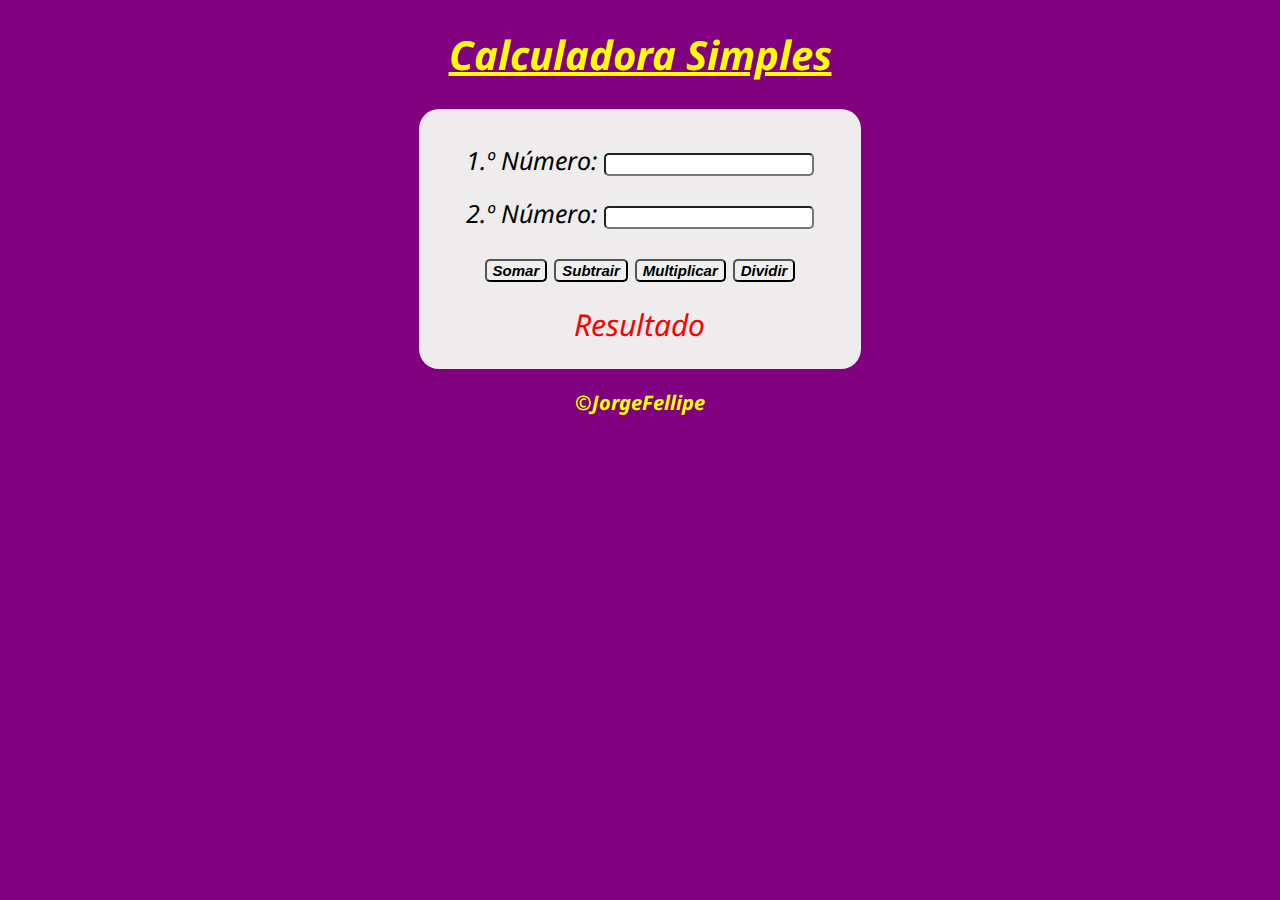
<file: Calculadora Simples/index.html>
<!DOCTYPE html>
<html lang="pt-br">
<head>
    <meta charset="UTF-8">
    <meta name="viewport" content="width=device-width, initial-scale=1.0">
    <title>Calculadora</title>
    <link rel="stylesheet" href="style.css">
</head>
<body>
    <h1><u>Calculadora Simples</u></h1>

    <section>
        <div><br>
            1.º Número: <input type="number" name="txtn1" id="txtn1"><br/>
            2.º	Número: <input type="number" name="txtn2" id="txtn2">
        </div>
        <div class="button">
            <input type="button" value="Somar" onclick="somar()">
            <input type="button" value="Subtrair" onclick="subtrair()">
            <input type="button" value="Multiplicar" onclick="multiplicar()">
            <input type="button" value="Dividir" onclick="dividir()">
        </div>
        <p id="res">
            Resultado
        </p>
    </section>

    <footer>
        &copyJorgeFellipe
    </footer>

    <script src="script.js"></script>
</body>
</html>
</file>
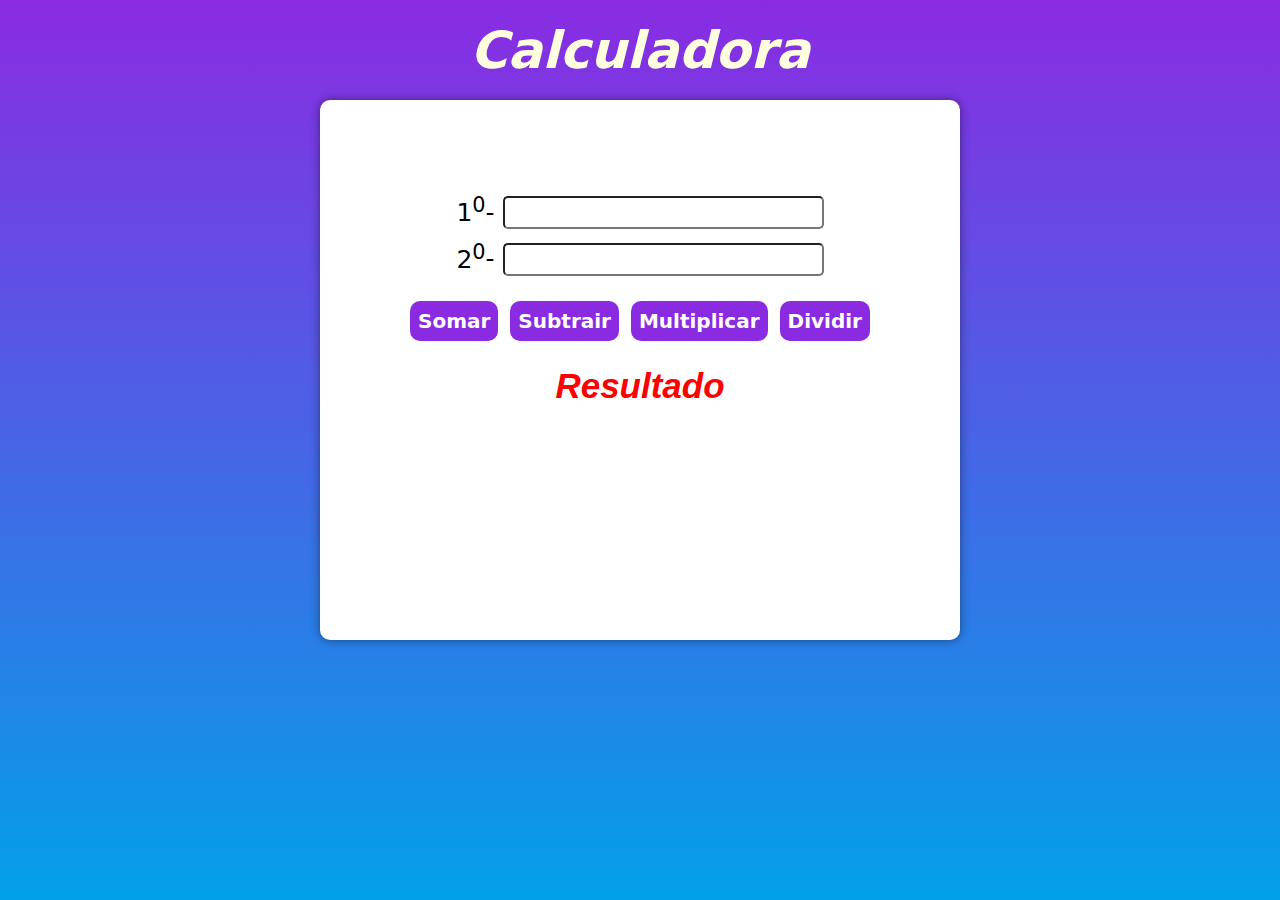
<file: calculadora/index.html>
<!DOCTYPE html>
<html lang="pt-br">
<head>
    <meta charset="UTF-8">
    <meta name="viewport" content="width=device-width, initial-scale=1.0">
    <title>Calculadora</title>
    <link rel="stylesheet" href="estilos/all.css">
    <link rel="stylesheet" href="estilos/media-query.css">
</head>
<body>
    <h1>Calculadora</h1>
    <main>
        <section>
            <div>
                <label for="itxtn1">1<sup>0</sup></label>-
                <input type="number" name="txtn1" id="itxtn1">
            </div>
            <div>
                <label for="itxtn2">2<sup>0</sup></label>-
                <input type="number" name="txtn2" id="itxtn2">
            </div>
            <div id="botoes">
                <button onclick="somar()">Somar</button>
                <button onclick="subtrair()">Subtrair</button>
                <button onclick="multiplicar()">Multiplicar</button>
                <button onclick="dividir()">Dividir</button>
            </div>
            <div>
                <p id="res">
                    Resultado
                </p>
            </div>
        </section>
    </main>
    <script src="script/script.js"></script>
</body>
</html>
</file>
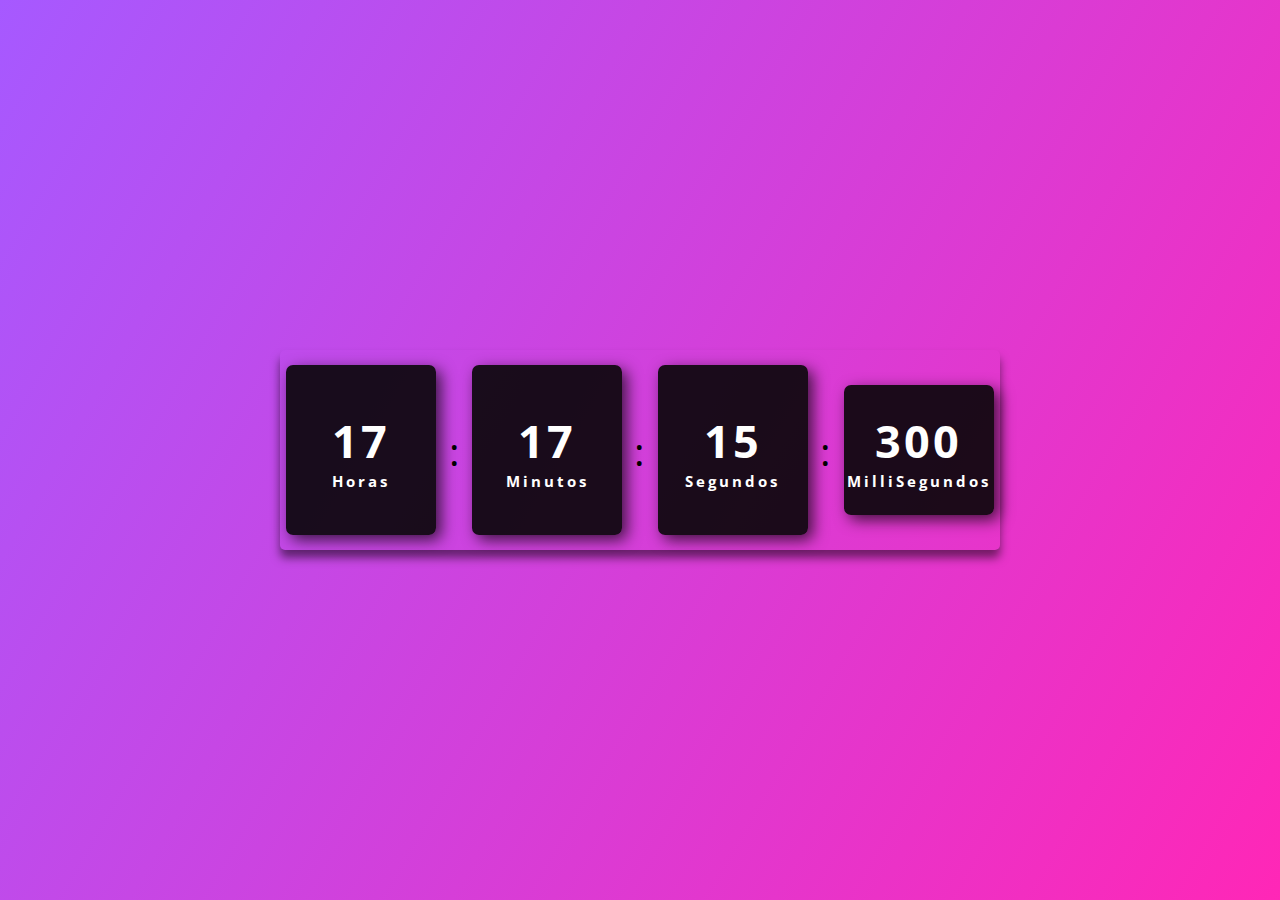
<file: relogio-digital/index.html>
<!DOCTYPE html>
<html lang="pt-br">
<head>
    <meta charset="UTF-8">
    <meta name="viewport" content="width=device-width, initial-scale=1.0">
    <title>Relógio Digital</title>
    <link rel="stylesheet" href="style.css">
</head>
<body>
    <div class="relogio">
        <div>
            <span id="horas">00</span>
            <span class="tempo">Horas</span>
        </div>
        <p>
            :
        </p>
        <div>
            <span id="minutos">00</span>
            <span class="tempo">Minutos</span>
        </div>
        <p>
            :
        </p>
        <div>
            <span id="segundos">00</span>
            <span class="tempo">Segundos</span>
        </div>
        <p>
            :
        </p>
        <div class="fundo">
            <span id="millisegundos">000</span>
            <span class="tempo">MilliSegundos</span>
        </div>
    </div>

    <script src="script.js"></script>
</body>
</html>
</file>
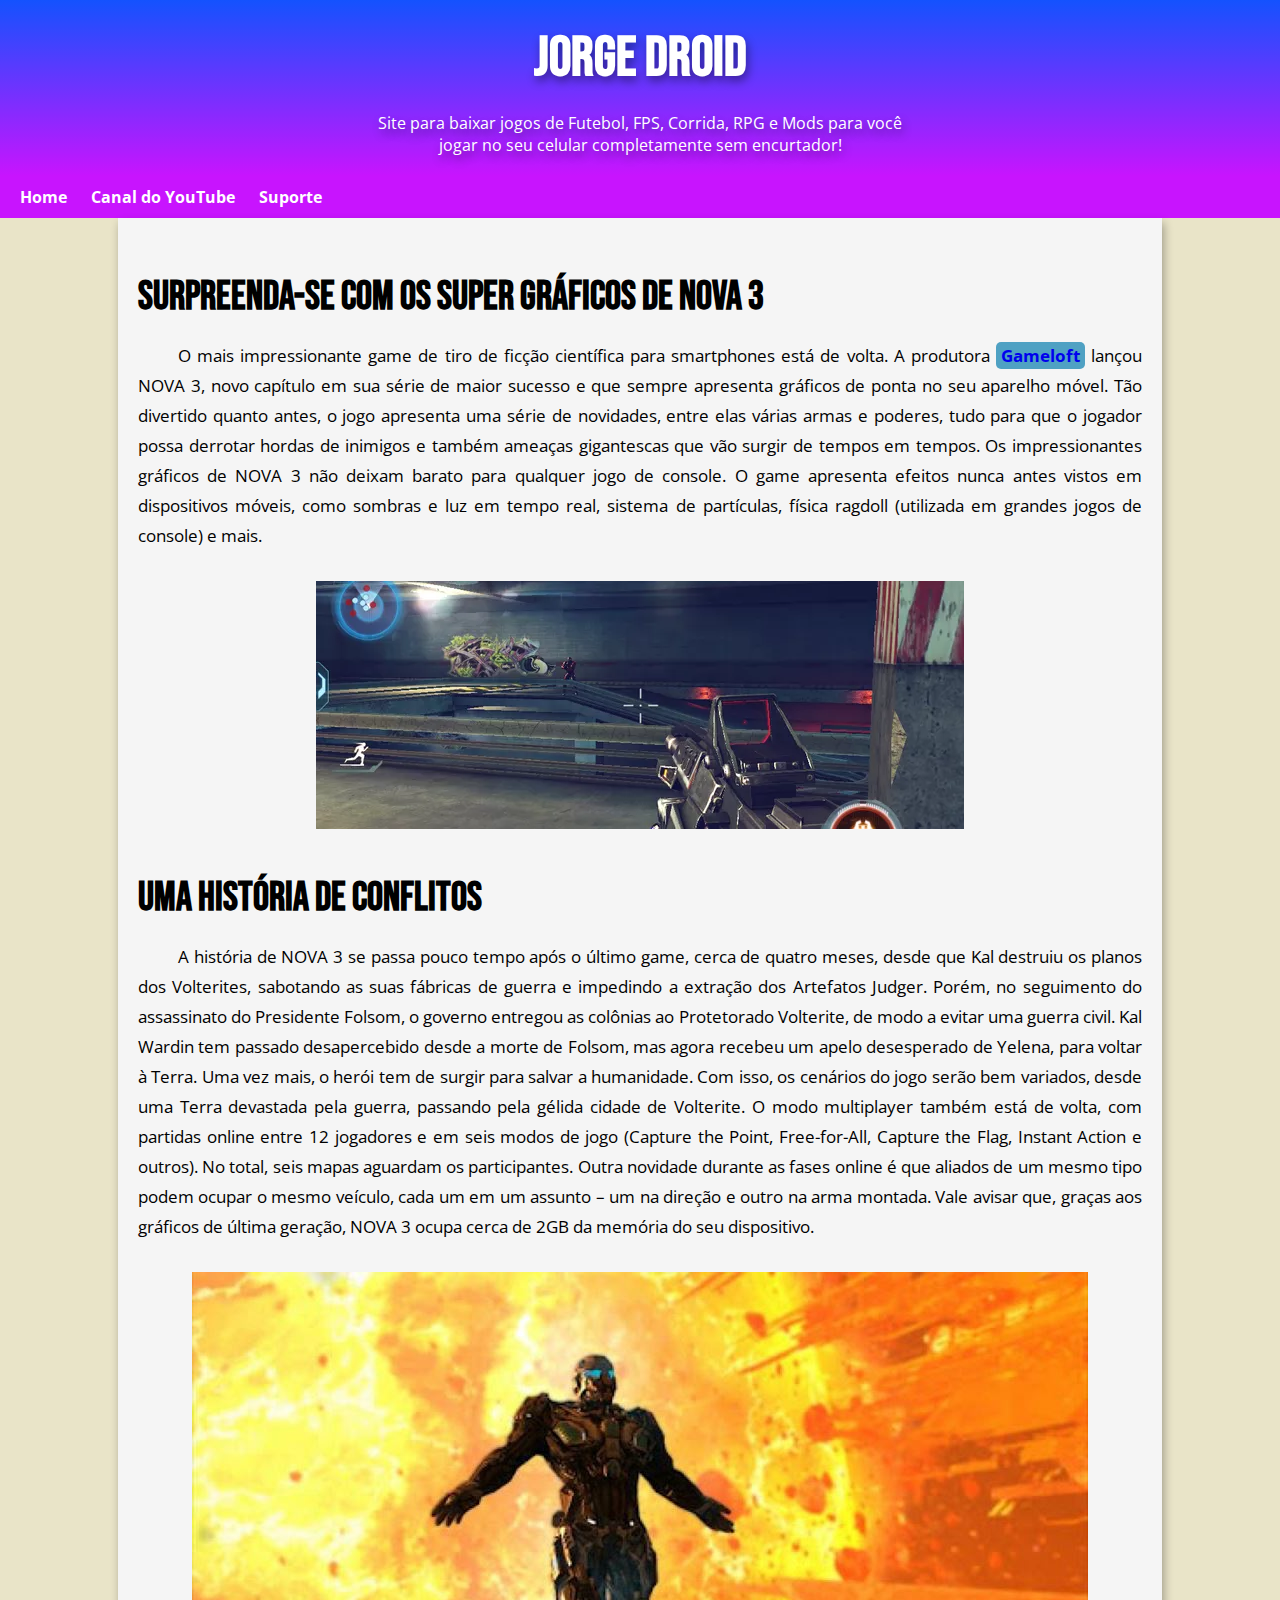
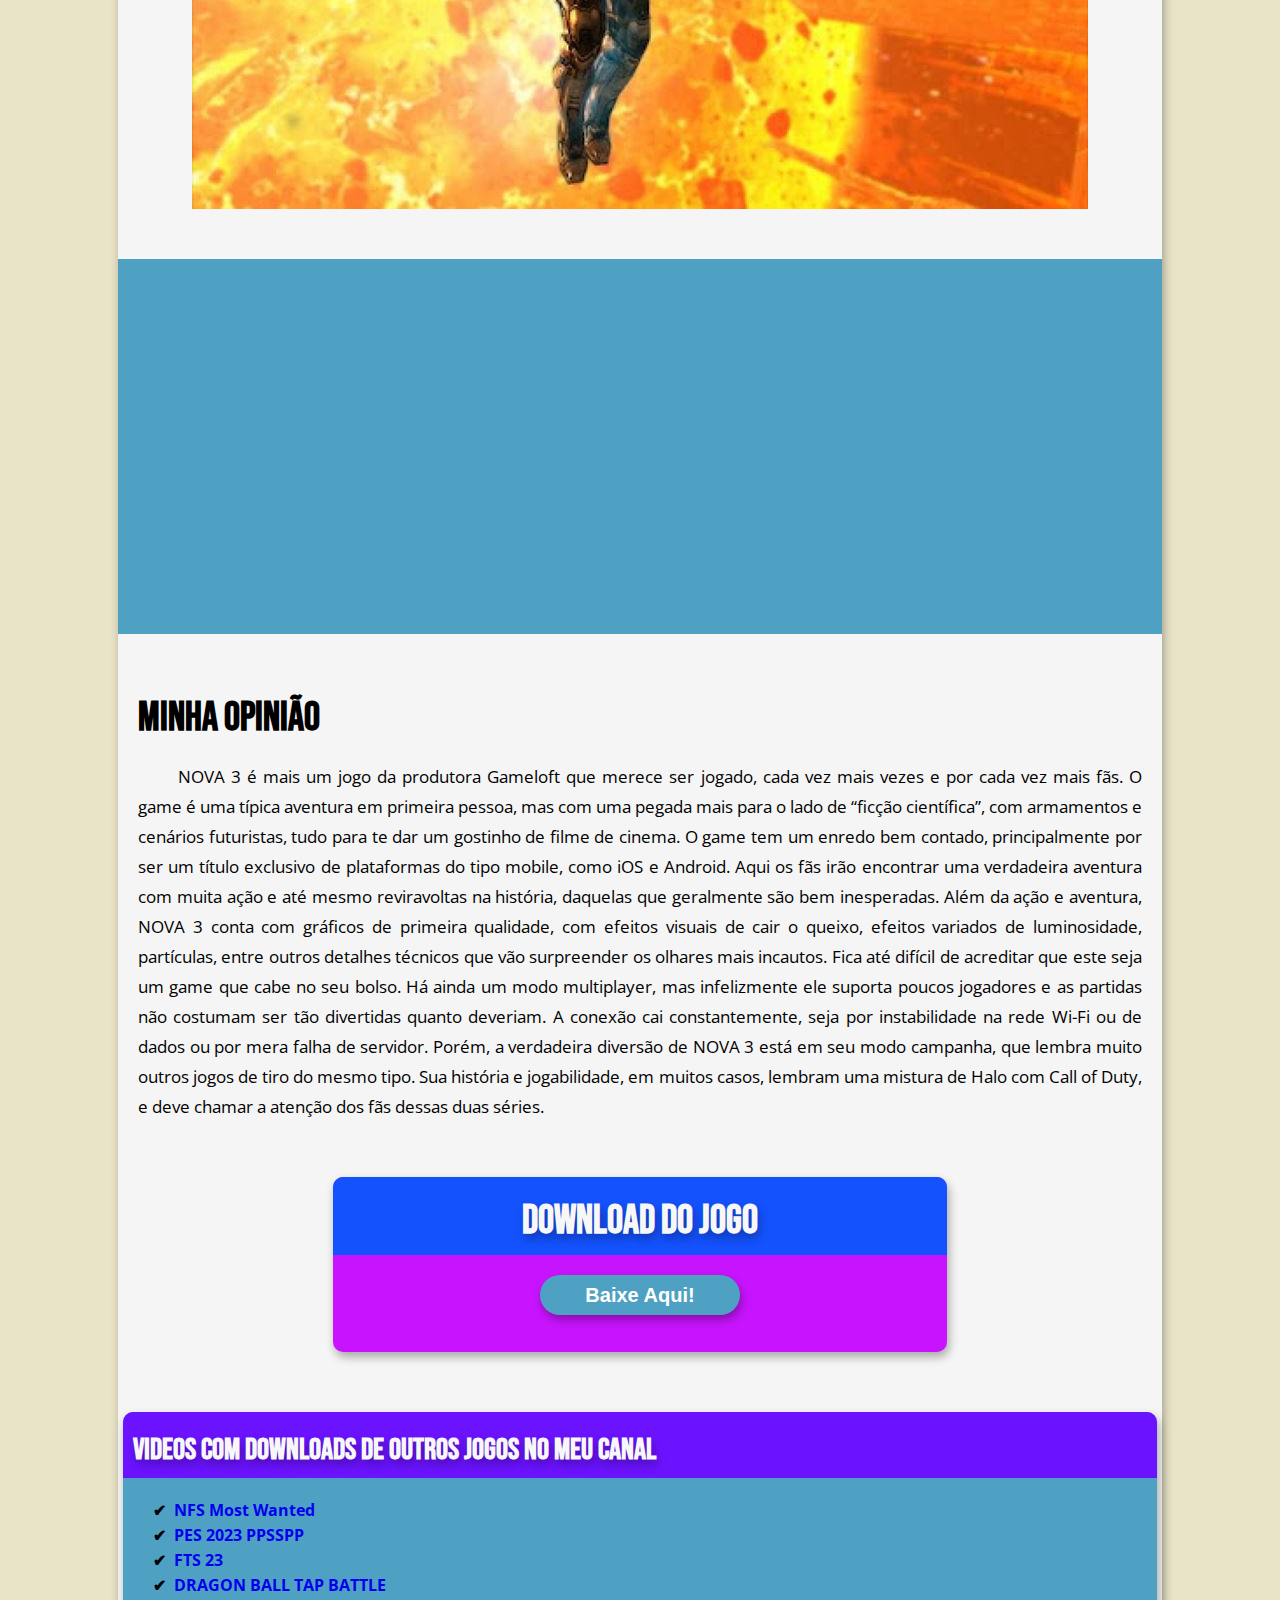
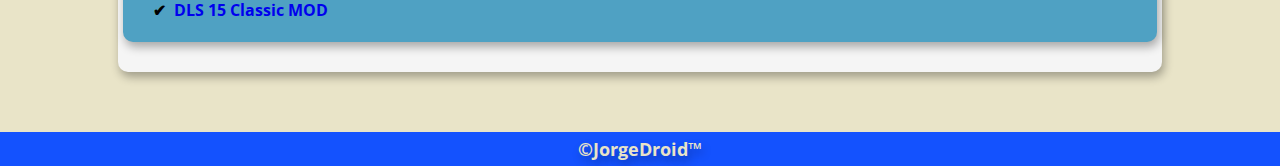
<file: Site Jorge Droid/index.html>
<!DOCTYPE html>
<html lang="pt-br">
<head>
    <meta charset="UTF-8">
    <meta name="viewport" content="width=device-width, initial-scale=1.0">
    <title>Jorge Droid</title>
    <link rel="shortcut icon" href="imagens/logo.jpg" type="image/x-icon">
    <link rel="stylesheet" href="estilo/estilo.css">
</head>
<body>
    <header>
        <h1>JORGE DROID</h1>
        <p>Site para baixar jogos de Futebol, FPS, Corrida, RPG e Mods para você<br>
            jogar no seu celular completamente sem encurtador!
        </p>
    </header>
    <nav>
        <a href="principal.html">Home</a>
        <a target="_blank" href="https://www.youtube.com/@JORGEDROID10">Canal do YouTube</a>
        <a href="index04.html">Suporte</a>
    </nav>

    <main>
        <article>
            <h1>Surpreenda-se com os super gráficos de NOVA 3</h1>
            <p>O mais impressionante game de tiro de ficção científica para smartphones está de volta. A produtora <a class="gameloft" target="_blank" href="https://www.gameloft.com"><strong>Gameloft</strong></a> lançou NOVA 3, novo capítulo em sua série de maior sucesso e que sempre apresenta gráficos de ponta no seu aparelho móvel.
                Tão divertido quanto antes, o jogo apresenta uma série de novidades, entre elas várias armas e poderes, tudo para que o jogador possa derrotar hordas de inimigos e também ameaças gigantescas que vão surgir de tempos em tempos.
                Os impressionantes gráficos de NOVA 3 não deixam barato para qualquer jogo de console. O game apresenta efeitos nunca antes vistos em dispositivos móveis, como sombras e luz em tempo real, sistema de partículas, física ragdoll (utilizada em grandes jogos de console) e mais.
            </p>

            <img src="imagens/nova3.jpg" alt="Imagem NOVA3">

            <h1>UMA HISTÓRIA DE CONFLITOS</h1>
            <p>A história de NOVA 3 se passa pouco tempo após o último game, cerca de quatro meses, desde que Kal destruiu os planos dos Volterites, sabotando as suas fábricas de guerra e impedindo a extração dos Artefatos Judger. Porém, no seguimento do assassinato do Presidente Folsom, o governo entregou as colônias ao Protetorado Volterite, de modo a evitar uma guerra civil.
                Kal Wardin tem passado desapercebido desde a morte de Folsom, mas agora recebeu um apelo desesperado de Yelena, para voltar à Terra. Uma vez mais, o herói tem de surgir para salvar a humanidade. Com isso, os cenários do jogo serão bem variados, desde uma Terra devastada pela guerra, passando pela gélida cidade de Volterite.
                O modo multiplayer também está de volta, com partidas online entre 12 jogadores e em seis modos de jogo (Capture the Point, Free-for-All, Capture the Flag, Instant Action e outros). No total, seis mapas aguardam os participantes. Outra novidade durante as fases online é que aliados de um mesmo tipo podem ocupar o mesmo veículo, cada um em um assunto – um na direção e outro na arma montada.
                Vale avisar que, graças aos gráficos de última geração, NOVA 3 ocupa cerca de 2GB da memória do seu dispositivo.
            </p>

            <img src="imagens/nova3-foto.jpg" alt="Imagem NOVA3 história">

            <section>
                <iframe width="560" height="315" src="https://www.youtube.com/embed/pgrvXYqCqFU?si=yCDlTyyeVRVmL_5k" title="YouTube video player" frameborder="0" allow="accelerometer; autoplay; clipboard-write; encrypted-media; gyroscope; picture-in-picture; web-share" allowfullscreen></iframe>
            </section>

            <h2>MINHA OPINIÃO</h2>
            <p>NOVA 3 é mais um jogo da produtora Gameloft que merece ser jogado, cada vez mais vezes e por cada vez mais fãs. O game é uma típica aventura em primeira pessoa, mas com uma pegada mais para o lado de “ficção científica”, com armamentos e cenários futuristas, tudo para te dar um gostinho de filme de cinema.
                O game tem um enredo bem contado, principalmente por ser um título exclusivo de plataformas do tipo mobile, como iOS e Android. Aqui os fãs irão encontrar uma verdadeira aventura com muita ação e até mesmo reviravoltas na história, daquelas que geralmente são bem inesperadas.
                Além da ação e aventura, NOVA 3 conta com gráficos de primeira qualidade, com efeitos visuais de cair o queixo, efeitos variados de luminosidade, partículas, entre outros detalhes técnicos que vão surpreender os olhares mais incautos. Fica até difícil de acreditar que este seja um game que cabe no seu bolso.
                Há ainda um modo multiplayer, mas infelizmente ele suporta poucos jogadores e as partidas não costumam ser tão divertidas quanto deveriam. A conexão cai constantemente, seja por instabilidade na rede Wi-Fi ou de dados ou por mera falha de servidor.
                Porém, a verdadeira diversão de NOVA 3 está em seu modo campanha, que lembra muito outros jogos de tiro do mesmo tipo. Sua história e jogabilidade, em muitos casos, lembram uma mistura de Halo com Call of Duty, e deve chamar a atenção dos fãs dessas duas séries.</p>
        </article>

        <div>
            <h1>Download do Jogo</h1>
            <button><a target="_blank" href="https://www.mediafire.com/file/z095pxwqxmjyx7w/SIXGAMEZ+NOVA3.zip/file">Baixe Aqui!</a></button>
        </div>

        <aside>
            <h1>Videos com downloads de outros jogos no meu canal</h1>
            <ul>
                <li><a target="_blank" href="https://youtu.be/-J3YBFgrscM?si=E_UpCAC-pDud-bkN">NFS Most Wanted</a></li>
                <li><a target="_blank" href="https://youtu.be/6x7SGkcS3Qo?si=idgQULHfCcZ8aJGN">PES 2023 PPSSPP</a></li>
                <li><a target="_blank" href="https://youtu.be/HCiZuQ5l1dA?si=MWlCYzWIxLcEJJcd">FTS 23</a></li>
                <li><a target="_blank" href="https://youtu.be/6RxNYF3ITbM?si=9FwJE3xtXtF9KE5e">DRAGON BALL TAP BATTLE</a></li>
                <li><a target="_blank" href="https://youtu.be/v-w2AkLtmi4?si=Y8ZBz7z_knzw--SE">DLS 15 Classic MOD</a></li>
            </ul>
        </aside>
    </main>

    <footer>
        <p>&copy;JorgeDroid&trade;</p>
    </footer>
</body>
</html>
</file>
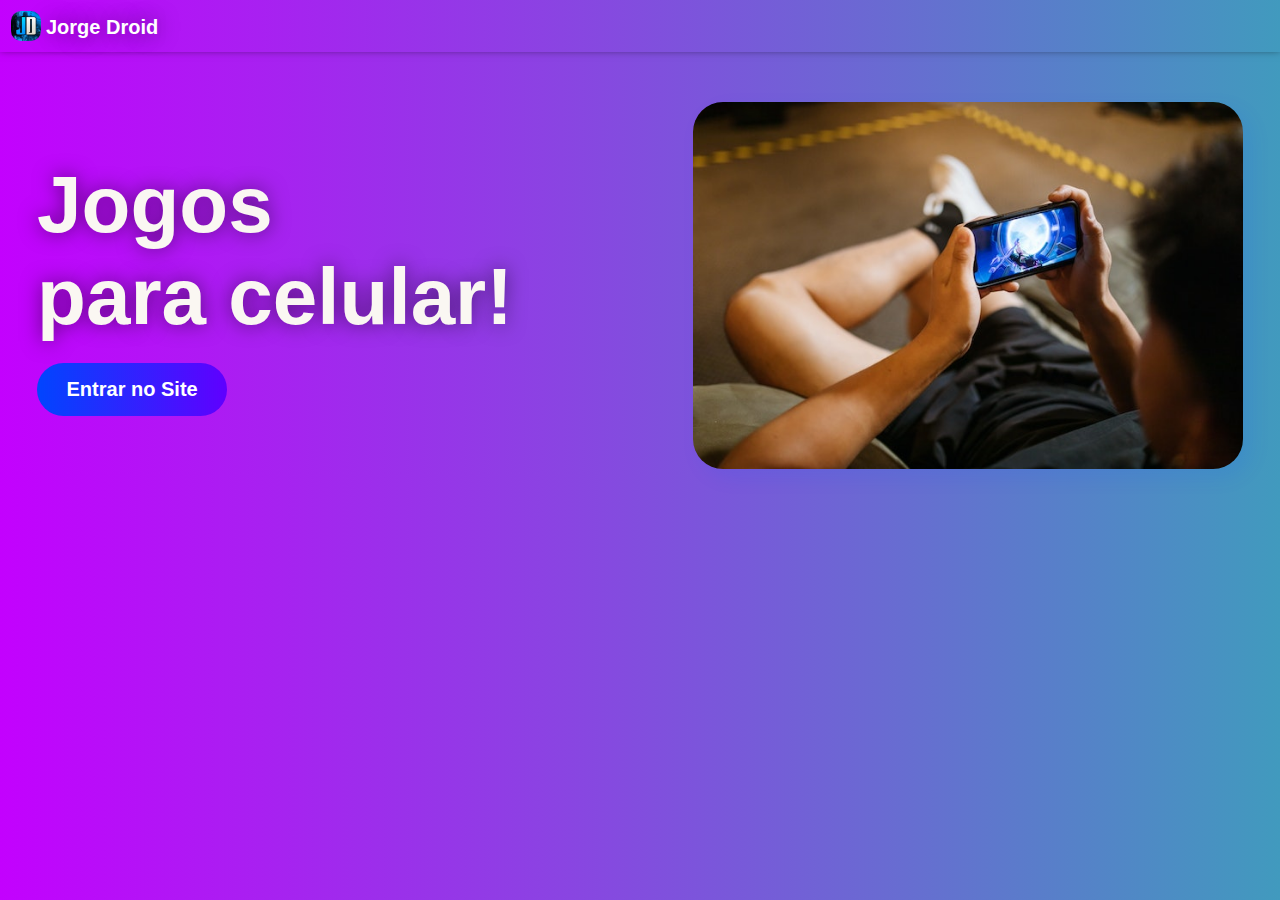
<file: site-jorge-droid-02 (Ainda em Criação)/index.html>
<!DOCTYPE html>
<html lang="pt-br">
<head>
    <meta charset="UTF-8">
    <meta name="viewport" content="width=device-width, initial-scale=1.0">
    <title>Jorge Droid</title>
    <link rel="shortcut icon" href="imagens/logo.jpg" type="image/x-icon">
    <link rel="stylesheet" href="estilo1/estilo1.css">
    <link rel="stylesheet" href="estilo1/media-query.css">
</head>
<body>
    <header>
        <a target="_blank" href="https://www.youtube.com/@JORGEDROID10"><img src="imagens/logo.jpg" alt="logo"><h1>Jorge Droid</h1></a>
    </header>

    <main>
        <div>
            <h1>Jogos<br>para celular!</h1>
            <button><a href="principal.html">Entrar no Site</button></a>
        </div>
        <div>
            <img src="imagens/foto-principal.jpg" alt="Foto Principal">
        </div>
    </main>
</body>
</html>
</file>
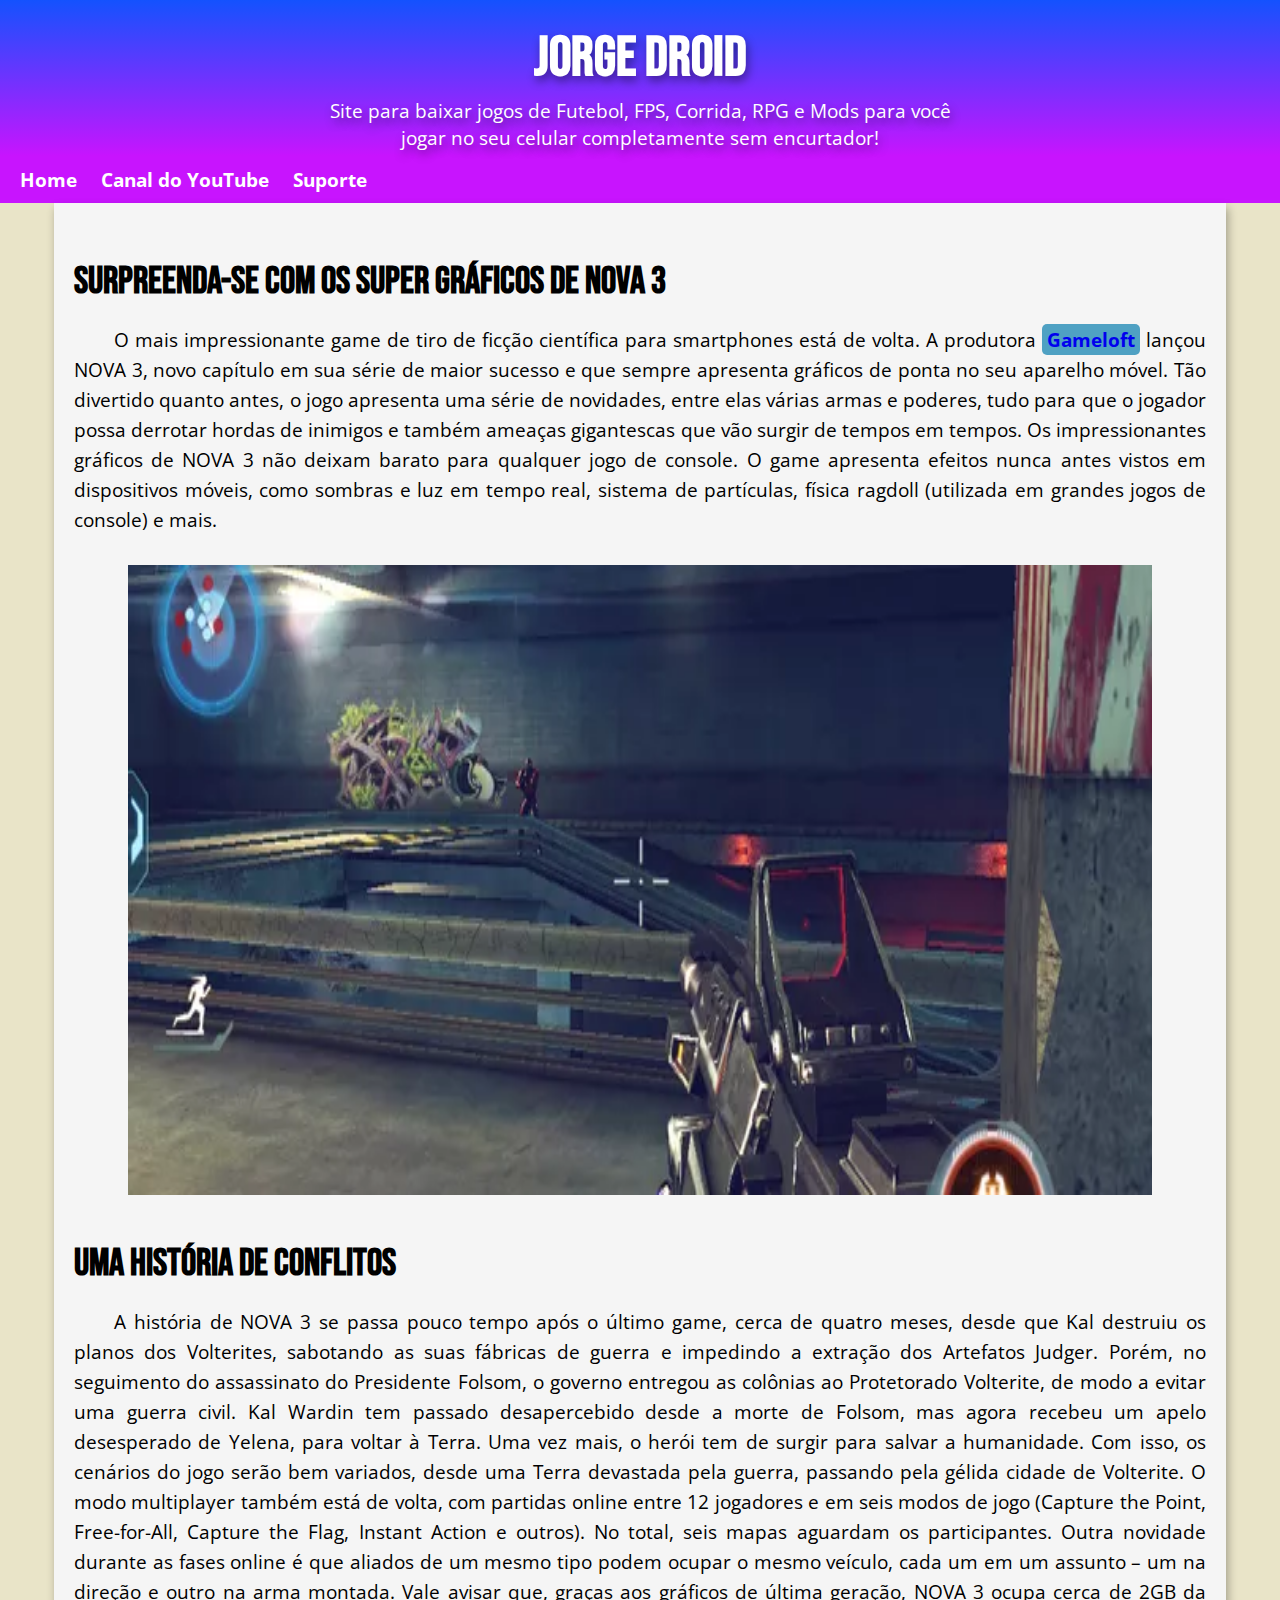
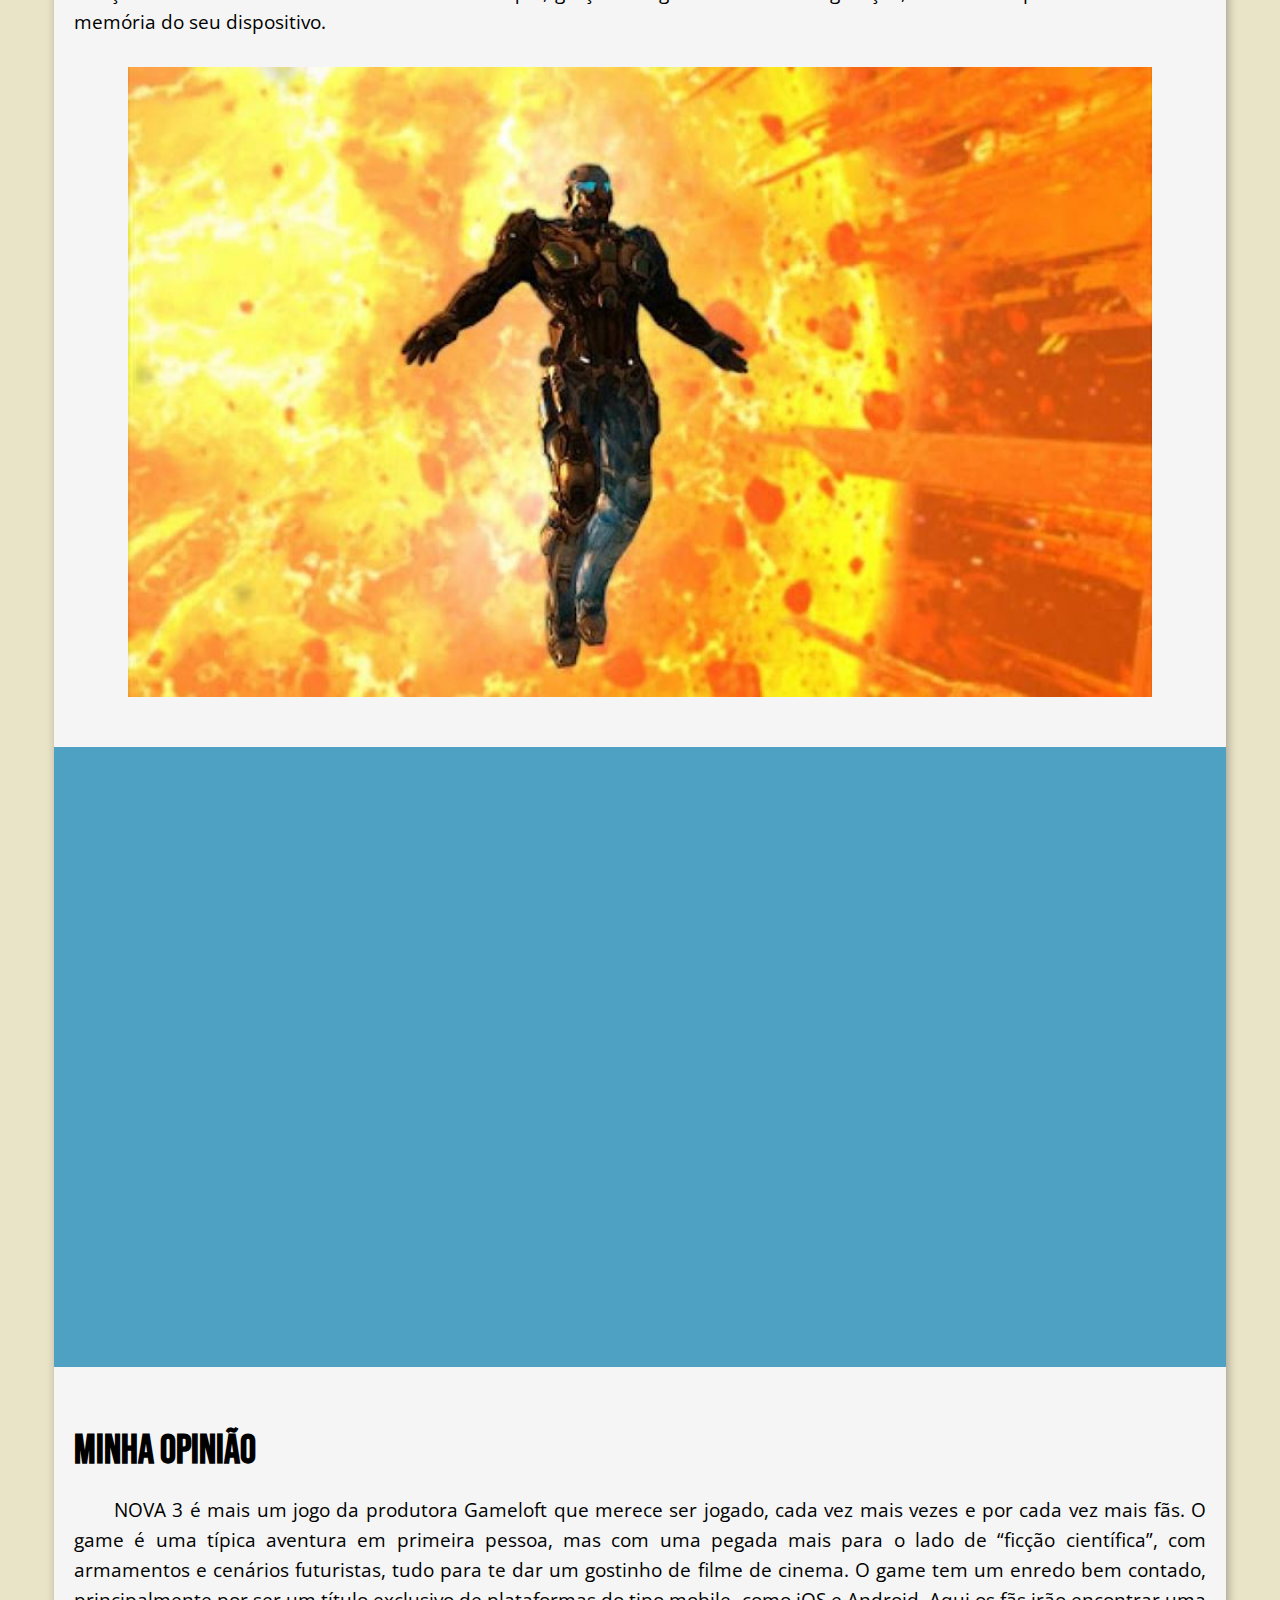
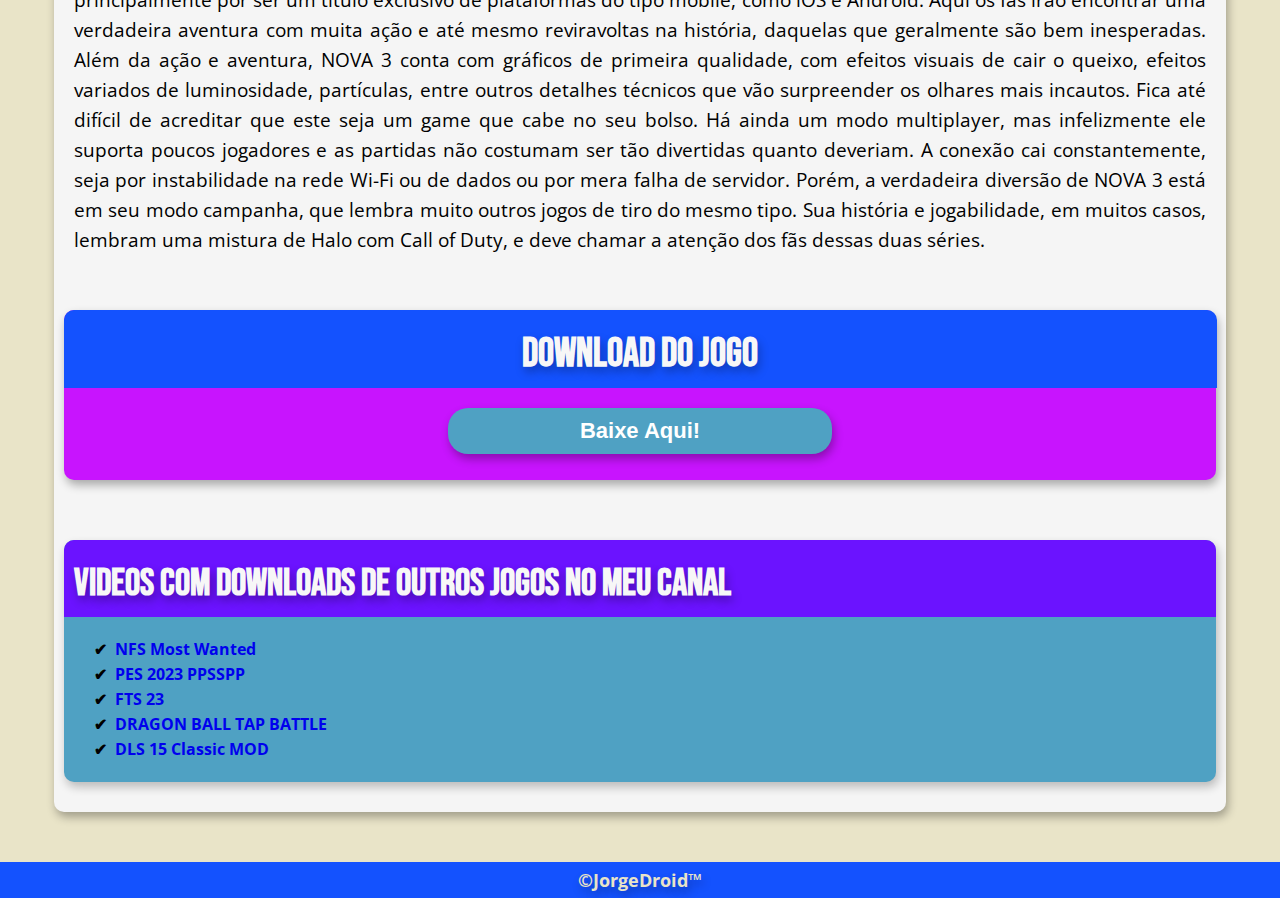
<file: site-jorge-droid/index.html>
<!DOCTYPE html>
<html lang="pt-br">
<head>
    <meta charset="UTF-8">
    <meta name="viewport" content="width=device-width, initial-scale=1.0">
    <title>Jorge Droid</title>
    <link rel="shortcut icon" href="imagens/logo.jpg" type="image/x-icon">
    <link rel="stylesheet" href="estilo/estilo.css">
    <link rel="stylesheet" href="estilo/media-query.css">
</head>
<body>
    <header>
        <h1>JORGE DROID</h1>
        <p>Site para baixar jogos de Futebol, FPS, Corrida, RPG e Mods para você<br>
            jogar no seu celular completamente sem encurtador!
        </p>
    </header>
    <nav>
        <a href="principal.html">Home</a>
        <a target="_blank" href="https://www.youtube.com/@JORGEDROID10">Canal do YouTube</a>
        <a href="index04.html">Suporte</a>
    </nav>

    <main>
        <article>
            <h1>Surpreenda-se com os super gráficos de NOVA 3</h1>
            <p>O mais impressionante game de tiro de ficção científica para smartphones está de volta. A produtora <a class="gameloft" target="_blank" href="https://www.gameloft.com"><strong>Gameloft</strong></a> lançou NOVA 3, novo capítulo em sua série de maior sucesso e que sempre apresenta gráficos de ponta no seu aparelho móvel.
                Tão divertido quanto antes, o jogo apresenta uma série de novidades, entre elas várias armas e poderes, tudo para que o jogador possa derrotar hordas de inimigos e também ameaças gigantescas que vão surgir de tempos em tempos.
                Os impressionantes gráficos de NOVA 3 não deixam barato para qualquer jogo de console. O game apresenta efeitos nunca antes vistos em dispositivos móveis, como sombras e luz em tempo real, sistema de partículas, física ragdoll (utilizada em grandes jogos de console) e mais.
            </p>

            <img src="imagens/nova3.jpg" alt="Imagem NOVA3">

            <h1>UMA HISTÓRIA DE CONFLITOS</h1>
            <p>A história de NOVA 3 se passa pouco tempo após o último game, cerca de quatro meses, desde que Kal destruiu os planos dos Volterites, sabotando as suas fábricas de guerra e impedindo a extração dos Artefatos Judger. Porém, no seguimento do assassinato do Presidente Folsom, o governo entregou as colônias ao Protetorado Volterite, de modo a evitar uma guerra civil.
                Kal Wardin tem passado desapercebido desde a morte de Folsom, mas agora recebeu um apelo desesperado de Yelena, para voltar à Terra. Uma vez mais, o herói tem de surgir para salvar a humanidade. Com isso, os cenários do jogo serão bem variados, desde uma Terra devastada pela guerra, passando pela gélida cidade de Volterite.
                O modo multiplayer também está de volta, com partidas online entre 12 jogadores e em seis modos de jogo (Capture the Point, Free-for-All, Capture the Flag, Instant Action e outros). No total, seis mapas aguardam os participantes. Outra novidade durante as fases online é que aliados de um mesmo tipo podem ocupar o mesmo veículo, cada um em um assunto – um na direção e outro na arma montada.
                Vale avisar que, graças aos gráficos de última geração, NOVA 3 ocupa cerca de 2GB da memória do seu dispositivo.
            </p>

            <img src="imagens/nova3-foto.jpg" alt="Imagem NOVA3 história">

            <section>
                <iframe width="560" height="315" src="https://www.youtube.com/embed/pgrvXYqCqFU?si=yCDlTyyeVRVmL_5k" title="YouTube video player" frameborder="0" allow="accelerometer; autoplay; clipboard-write; encrypted-media; gyroscope; picture-in-picture; web-share" allowfullscreen></iframe>
            </section>

            <h2>MINHA OPINIÃO</h2>
            <p>NOVA 3 é mais um jogo da produtora Gameloft que merece ser jogado, cada vez mais vezes e por cada vez mais fãs. O game é uma típica aventura em primeira pessoa, mas com uma pegada mais para o lado de “ficção científica”, com armamentos e cenários futuristas, tudo para te dar um gostinho de filme de cinema.
                O game tem um enredo bem contado, principalmente por ser um título exclusivo de plataformas do tipo mobile, como iOS e Android. Aqui os fãs irão encontrar uma verdadeira aventura com muita ação e até mesmo reviravoltas na história, daquelas que geralmente são bem inesperadas.
                Além da ação e aventura, NOVA 3 conta com gráficos de primeira qualidade, com efeitos visuais de cair o queixo, efeitos variados de luminosidade, partículas, entre outros detalhes técnicos que vão surpreender os olhares mais incautos. Fica até difícil de acreditar que este seja um game que cabe no seu bolso.
                Há ainda um modo multiplayer, mas infelizmente ele suporta poucos jogadores e as partidas não costumam ser tão divertidas quanto deveriam. A conexão cai constantemente, seja por instabilidade na rede Wi-Fi ou de dados ou por mera falha de servidor.
                Porém, a verdadeira diversão de NOVA 3 está em seu modo campanha, que lembra muito outros jogos de tiro do mesmo tipo. Sua história e jogabilidade, em muitos casos, lembram uma mistura de Halo com Call of Duty, e deve chamar a atenção dos fãs dessas duas séries.</p>
        </article>

        <div>
            <h1>Download do Jogo</h1>
            <button><a target="_blank" href="https://www.mediafire.com/file/z095pxwqxmjyx7w/SIXGAMEZ+NOVA3.zip/file">Baixe Aqui!</a></button>
        </div>

        <aside>
            <h1>Videos com downloads de outros jogos no meu canal</h1>
            <ul>
                <li><a target="_blank" href="https://youtu.be/-J3YBFgrscM?si=E_UpCAC-pDud-bkN">NFS Most Wanted</a></li>
                <li><a target="_blank" href="https://youtu.be/6x7SGkcS3Qo?si=idgQULHfCcZ8aJGN">PES 2023 PPSSPP</a></li>
                <li><a target="_blank" href="https://youtu.be/HCiZuQ5l1dA?si=MWlCYzWIxLcEJJcd">FTS 23</a></li>
                <li><a target="_blank" href="https://youtu.be/6RxNYF3ITbM?si=9FwJE3xtXtF9KE5e">DRAGON BALL TAP BATTLE</a></li>
                <li><a target="_blank" href="https://youtu.be/v-w2AkLtmi4?si=Y8ZBz7z_knzw--SE">DLS 15 Classic MOD</a></li>
            </ul>
        </aside>
    </main>

    <footer>
        <p>&copy;JorgeDroid&trade;</p>
    </footer>
</body>
</html>
</file>
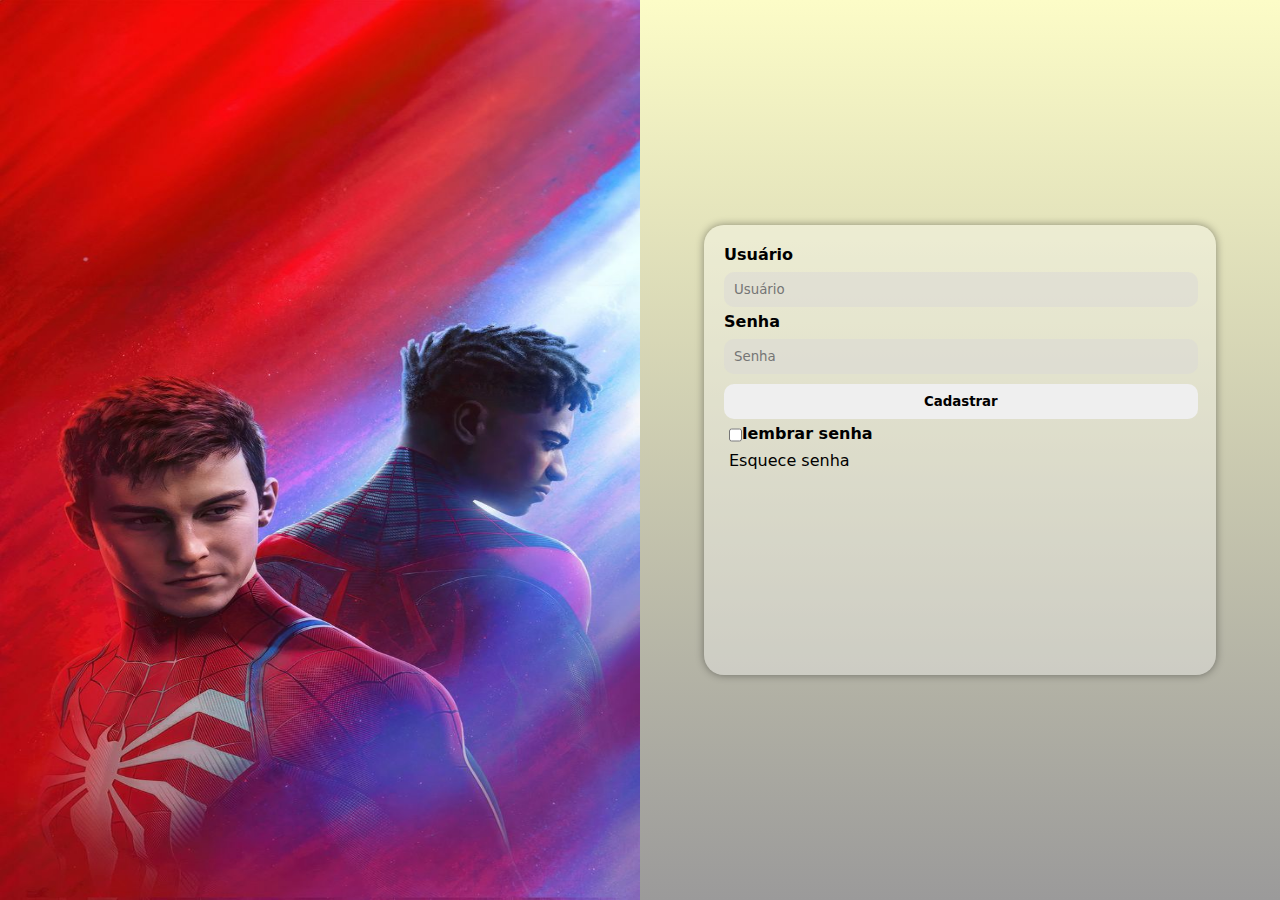
<file: tela de login (falta ajustes de responsividade)/index.html>
<!DOCTYPE html>
<html lang="pt-br">
<head>
    <meta charset="UTF-8">
    <meta name="viewport" content="width=device-width, initial-scale=1.0">
    <title>Tela de login</title>
    <link rel="stylesheet" href="estilos/all.css">
    <link rel="stylesheet" href="estilos/media-query.css">
</head>
<body>
    <img src="imagens/Miles And Peter In Marvels Spider Man 2 Game.jpg" alt="imagem">

    <main>
        <h1>Login</h1>
        <section>
            <form action="cadastro.php" method="post" autocomplete="on">
                <div id="usuario">
                    <label for="iusuario">Usuário</label>
                    <input type="text" name="usuario" id="iusuario" autocomplete="username" placeholder="Usuário" required maxlength="20">
                </div>
                <div id="senha">
                    <label for="isenha">Senha</label>
                    <input type="password" name="senha" id="isenha" autocomplete="current-password" placeholder="Senha" required minlength="8" maxlength="12">
                </div>
                <input id="botao" type="submit" value="Cadastrar">
                <div id="inline">
                    <input type="checkbox" name="lembrar" id="ilembrar">
                    <label for="ilembrar">lembrar senha</label>
                </div>
                <a href="#">Esquece senha</a>
            </form>
        </section>
    </main>

    <footer>

    </footer>
</body>
</html>
</file>
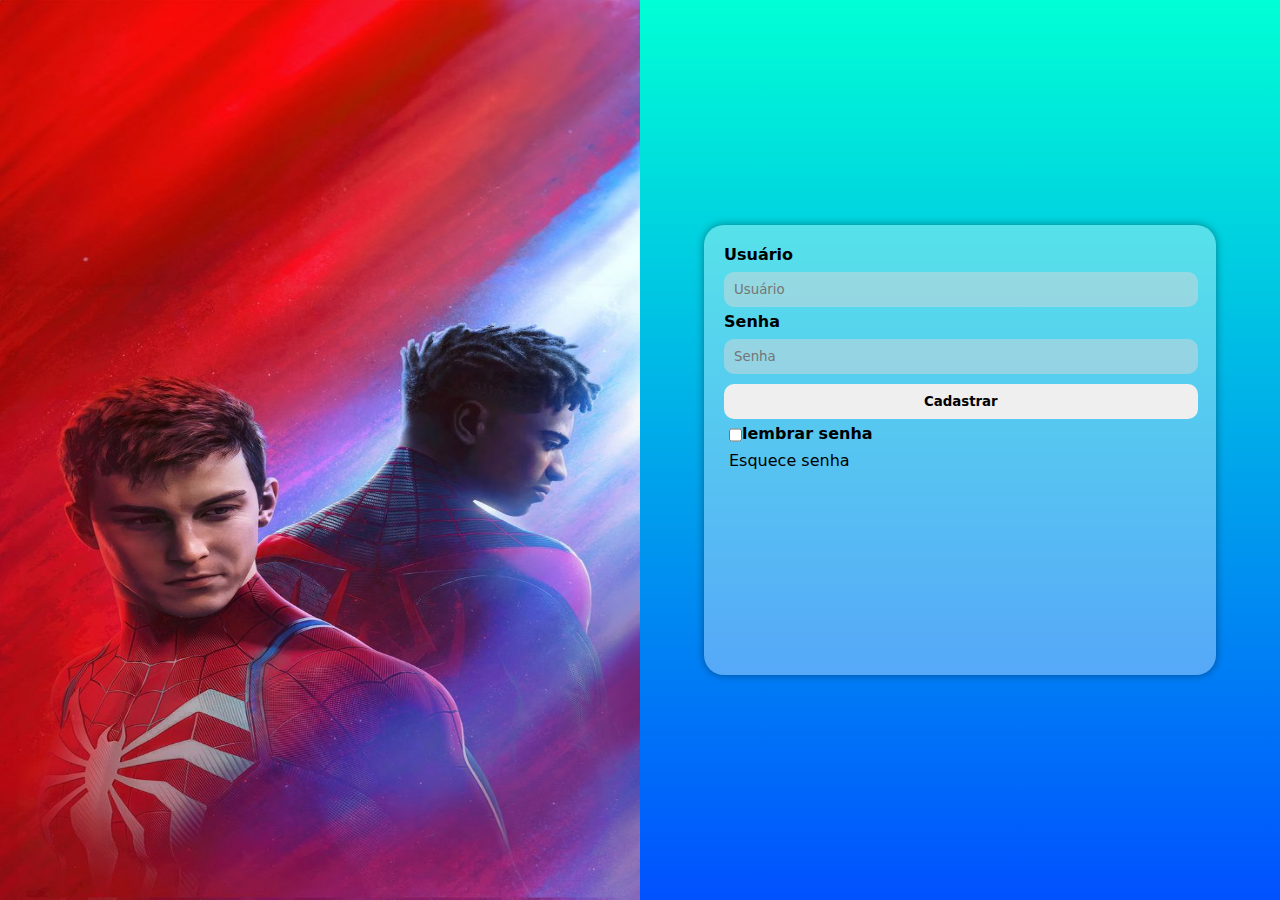
<file: tela de login/index.html>
<!DOCTYPE html>
<html lang="pt-br">
<head>
    <meta charset="UTF-8">
    <meta name="viewport" content="width=device-width, initial-scale=1.0">
    <title>Tela de login</title>
    <link rel="stylesheet" href="estilos/all.css">
    <link rel="stylesheet" href="estilos/media-query.css">
</head>
<body>
    <img src="imagens/Miles And Peter In Marvels Spider Man 2 Game.jpg" alt="imagem">

    <main>
        <h1>Login</h1>
        <section>
            <form action="cadastro.php" method="post" autocomplete="on">
                <div id="usuario">
                    <label for="iusuario">Usuário</label>
                    <input type="text" name="usuario" id="iusuario" autocomplete="username" placeholder="Usuário" required maxlength="20">
                </div>
                <div id="senha">
                    <label for="isenha">Senha</label>
                    <input type="password" name="senha" id="isenha" autocomplete="current-password" placeholder="Senha" required minlength="8" maxlength="12">
                </div>
                <input id="botao" type="submit" value="Cadastrar">
                <div id="inline">
                    <input type="checkbox" name="lembrar" id="ilembrar">
                    <label for="ilembrar">lembrar senha</label>
                </div>
                <a href="#">Esquece senha</a>
            </form>
        </section>
    </main>
</body>
</html>
</file>
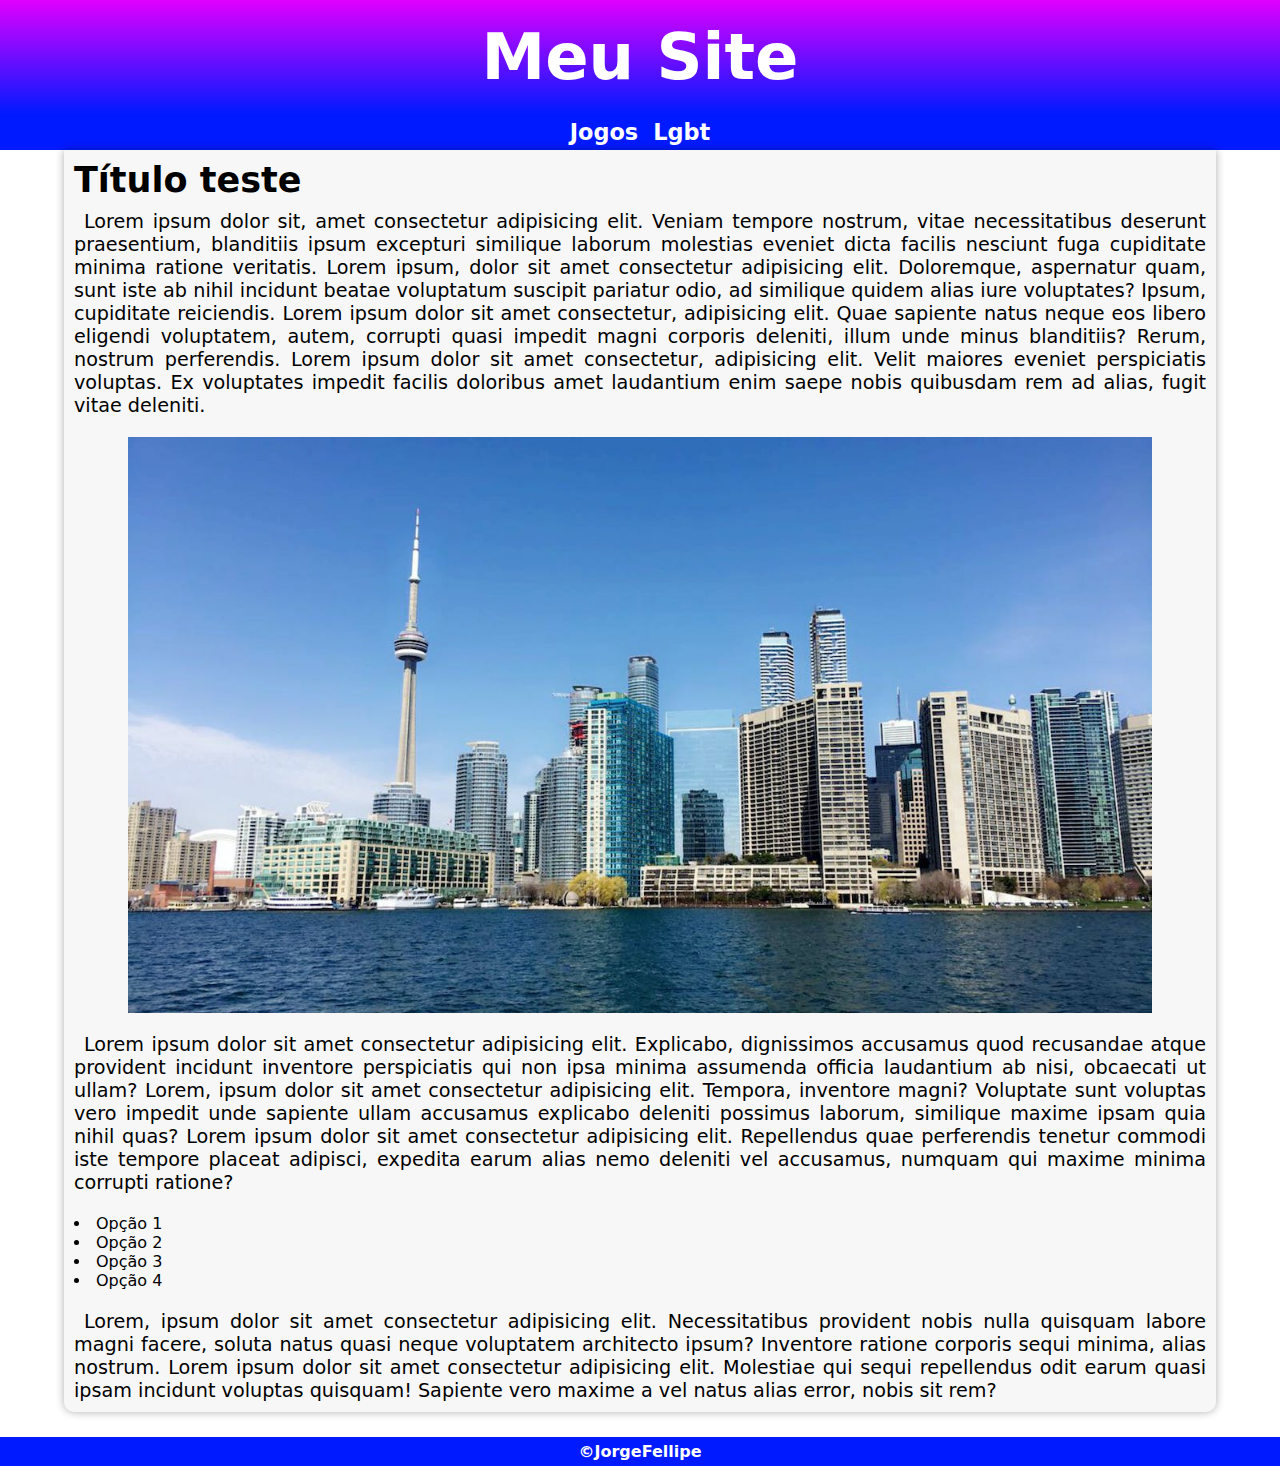
<file: site-generico-com-responsividade/Projeto/index.html>
<!DOCTYPE html>
<html lang="pt-br">
<head>
    <meta charset="UTF-8">
    <meta name="viewport" content="width=device-width, initial-scale=1.0">
    <title>Site Genérico</title>
    <link rel="stylesheet" href="estilos/all.css">
    <link rel="stylesheet" href="estilos/media-query.css">
</head>
<body>
    <header>
        <h1>Meu Site</h1>
    </header>

    <nav>
        <a target="_self" href="pagina01.html">Jogos</a>
        <a target="_self" href="pagina02.html">Lgbt</a>
    </nav>

    <main>
        <h2>Título teste</h2>
        <p>
            Lorem ipsum dolor sit, amet consectetur adipisicing elit. Veniam tempore nostrum, vitae necessitatibus deserunt praesentium, blanditiis ipsum excepturi similique laborum molestias eveniet dicta facilis nesciunt fuga cupiditate minima ratione veritatis.
            Lorem ipsum, dolor sit amet consectetur adipisicing elit. Doloremque, aspernatur quam, sunt iste ab nihil incidunt beatae voluptatum suscipit pariatur odio, ad similique quidem alias iure voluptates? Ipsum, cupiditate reiciendis.
            Lorem ipsum dolor sit amet consectetur, adipisicing elit. Quae sapiente natus neque eos libero eligendi voluptatem, autem, corrupti quasi impedit magni corporis deleniti, illum unde minus blanditiis? Rerum, nostrum perferendis.
            Lorem ipsum dolor sit amet consectetur, adipisicing elit. Velit maiores eveniet perspiciatis voluptas. Ex voluptates impedit facilis doloribus amet laudantium enim saepe nobis quibusdam rem ad alias, fugit vitae deleniti.
        </p>

        <img src="imagens/foto-m.jpg" alt="imagem">

        <p>
            Lorem ipsum dolor sit amet consectetur adipisicing elit. Explicabo, dignissimos accusamus quod recusandae atque provident incidunt inventore perspiciatis qui non ipsa minima assumenda officia laudantium ab nisi, obcaecati ut ullam?
            Lorem, ipsum dolor sit amet consectetur adipisicing elit. Tempora, inventore magni? Voluptate sunt voluptas vero impedit unde sapiente ullam accusamus explicabo deleniti possimus laborum, similique maxime ipsam quia nihil quas?
            Lorem ipsum dolor sit amet consectetur adipisicing elit. Repellendus quae perferendis tenetur commodi iste tempore placeat adipisci, expedita earum alias nemo deleniti vel accusamus, numquam qui maxime minima corrupti ratione?
        </p>

        <ul>
            <li>Opção 1</li>
            <li>Opção 2</li>
            <li>Opção 3</li>
            <li>Opção 4</li>
        </ul>

        <p>
            Lorem, ipsum dolor sit amet consectetur adipisicing elit. Necessitatibus provident nobis nulla quisquam labore magni facere, soluta natus quasi neque voluptatem architecto ipsum? Inventore ratione corporis sequi minima, alias nostrum.
            Lorem ipsum dolor sit amet consectetur adipisicing elit. Molestiae qui sequi repellendus odit earum quasi ipsam incidunt voluptas quisquam! Sapiente vero maxime a vel natus alias error, nobis sit rem?
        </p>
    </main>

    <footer>
        <p>&copy;JorgeFellipe</p>
    </footer>
</body>
</html>
</file>
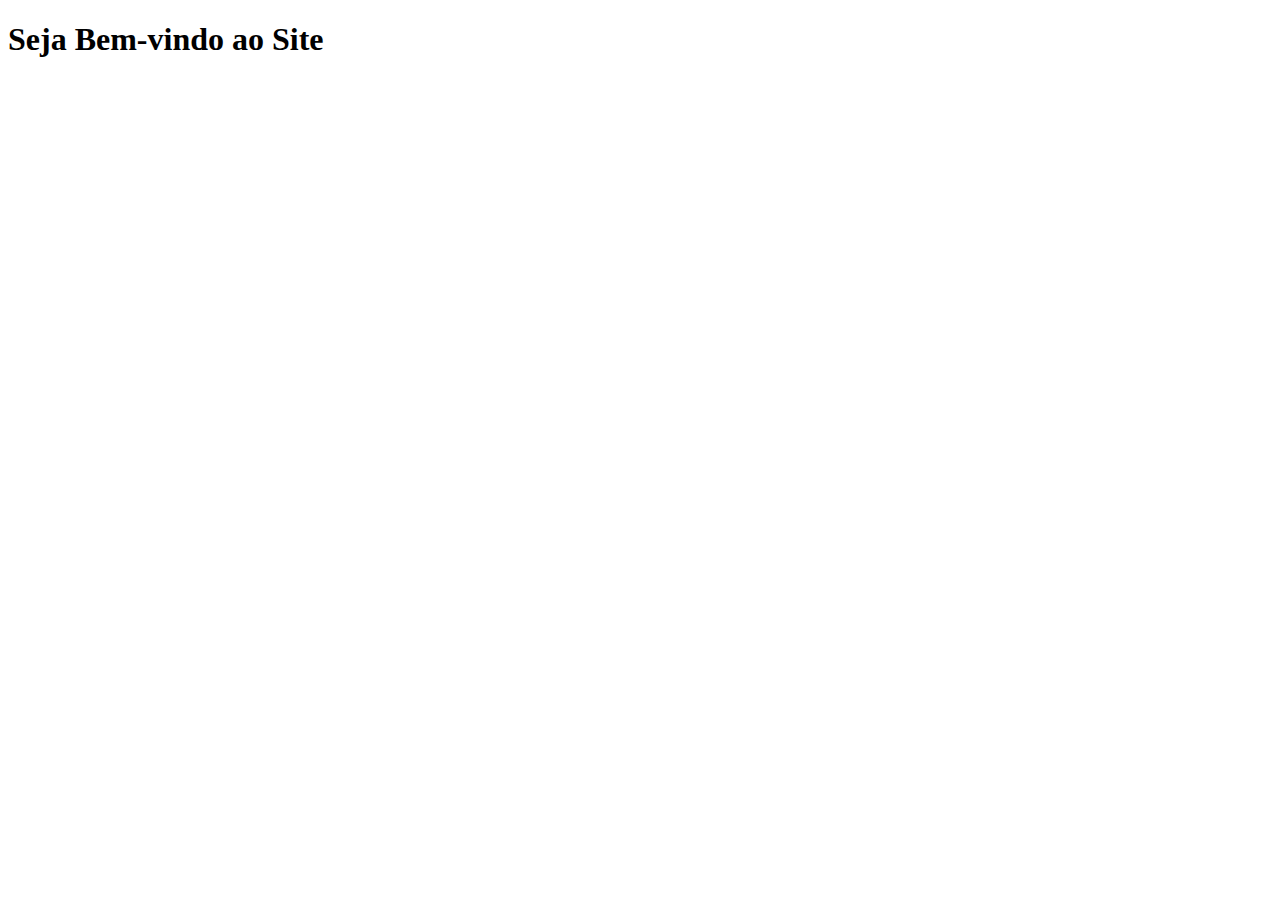
<file: Site Jorge Droid - 02 (Ainda em Criação)/pagina02.html>
<!DOCTYPE html>
<html lang="pt-br">
<head>
    <meta charset="UTF-8">
    <meta name="viewport" content="width=device-width, initial-scale=1.0">
    <title>Jorge Droid</title>
    <link rel="shortcut icon" href="imagens/logo.jpg" type="image/x-icon">
</head>
<body>
    <header>
        <h1>Seja Bem-vindo ao Site</h1>
        <p></p>
    </header>
</body>
</html>
</file>
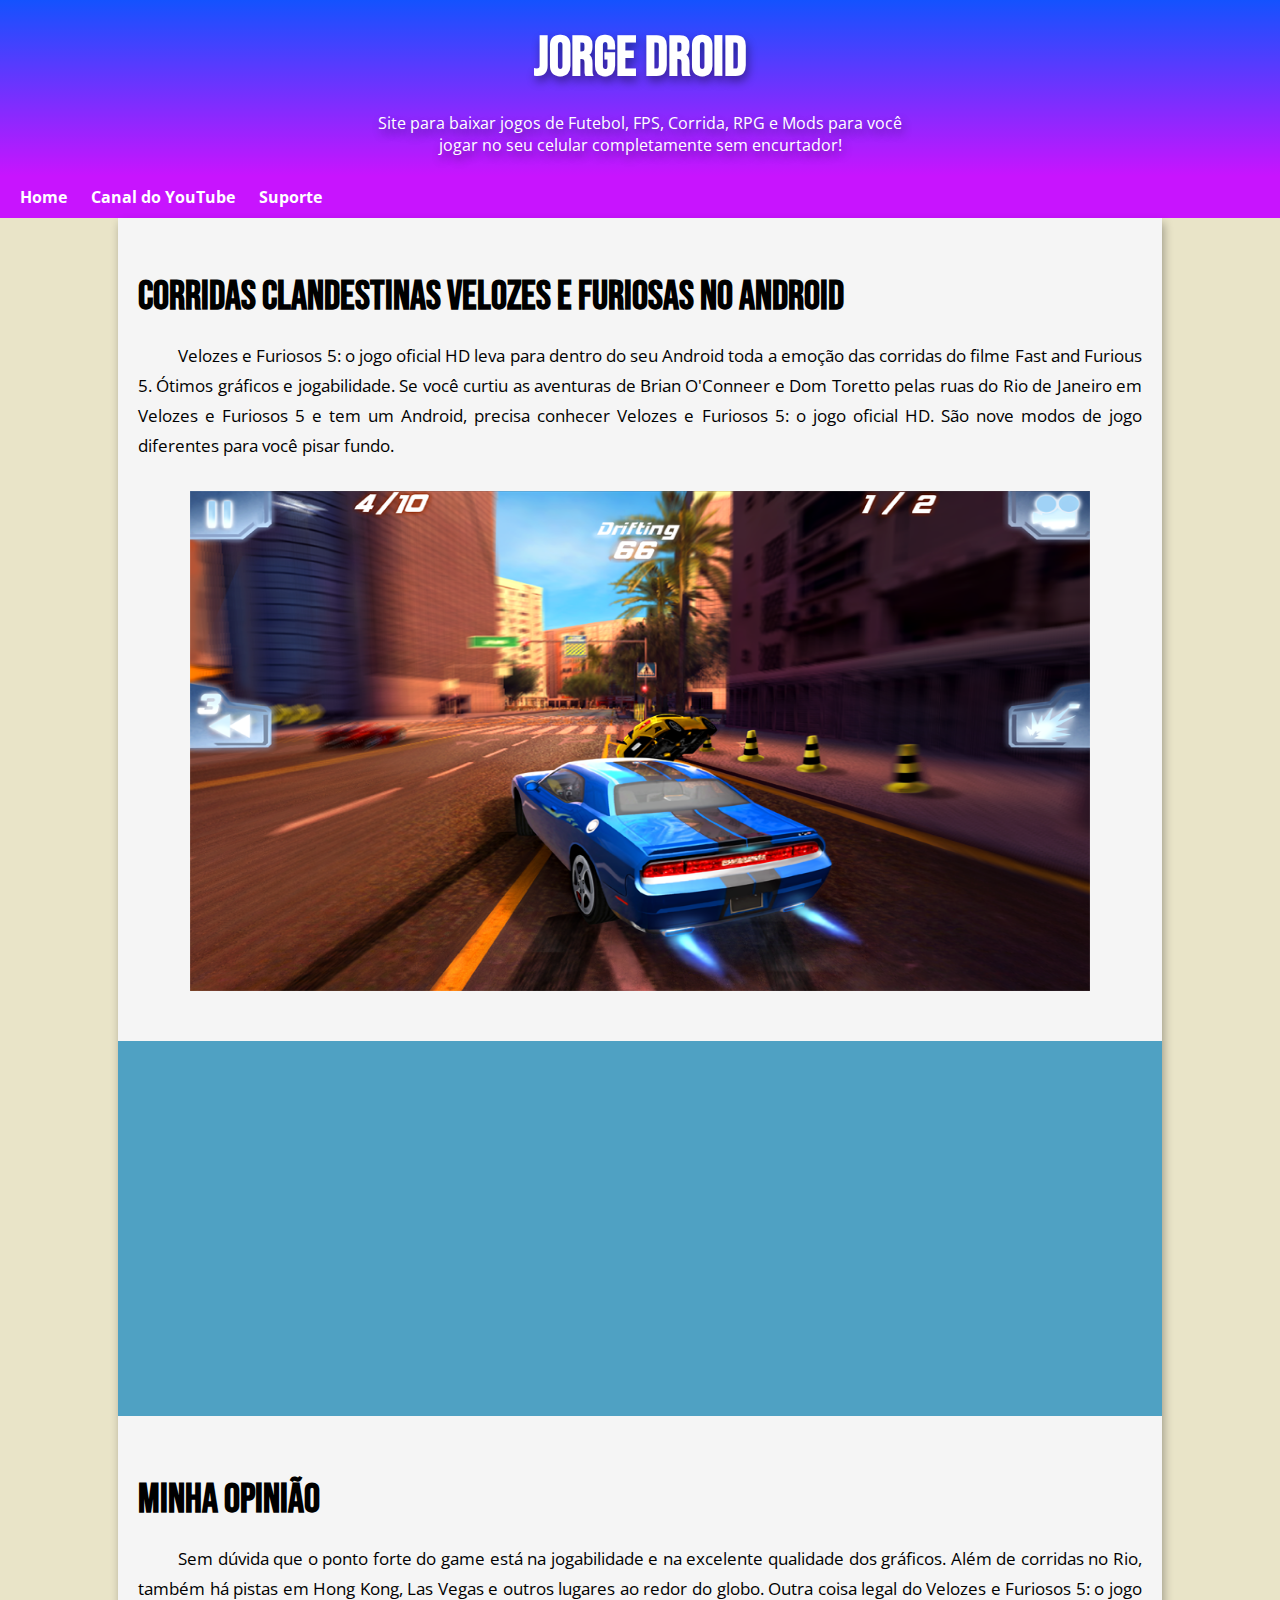
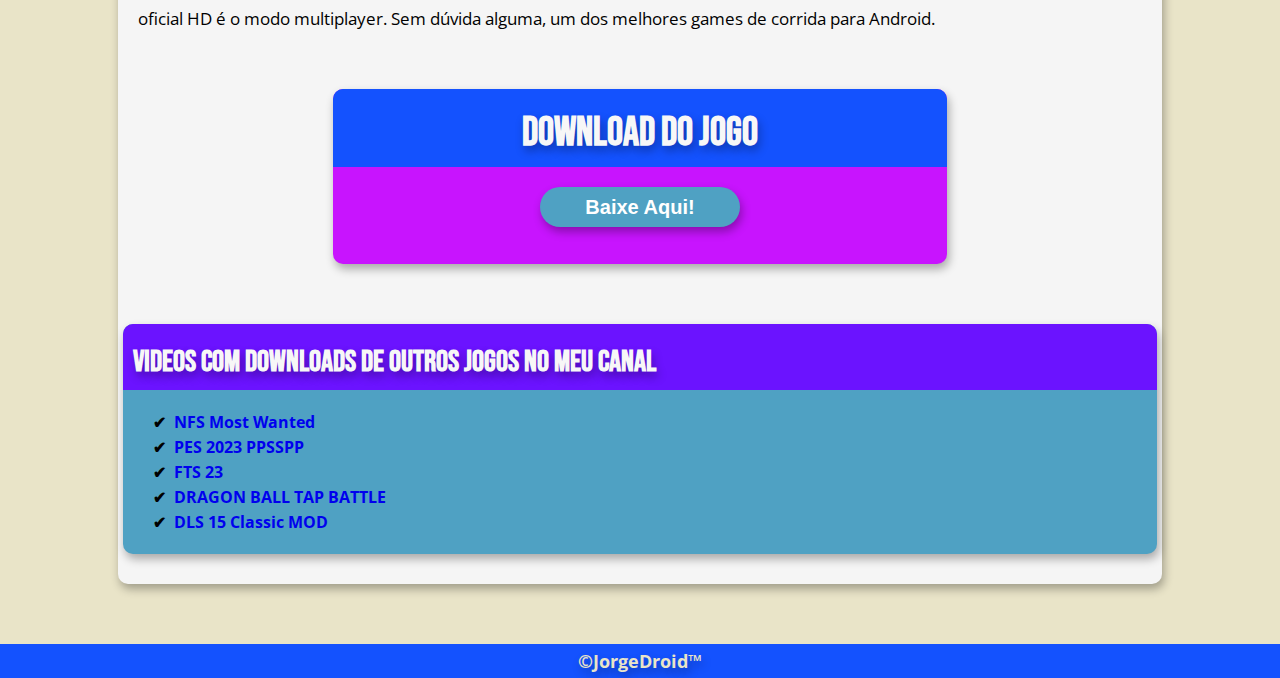
<file: Site Jorge Droid/index02.html>
<!DOCTYPE html>
<html lang="pt-br">
<head>
    <meta charset="UTF-8">
    <meta name="viewport" content="width=device-width, initial-scale=1.0">
    <title>Jorge Droid</title>
    <link rel="shortcut icon" href="imagens/logo.jpg" type="image/x-icon">
    <link rel="stylesheet" href="estilo/estilo.css">
</head>
<body>
    <header>
        <h1>JORGE DROID</h1>
        <p>Site para baixar jogos de Futebol, FPS, Corrida, RPG e Mods para você<br>
            jogar no seu celular completamente sem encurtador!
        </p>
    </header>
    <nav>
        <a href="principal.html">Home</a>
        <a target="_blank" href="https://www.youtube.com/@JORGEDROID10">Canal do YouTube</a>
        <a href="index04.html">Suporte</a>
    </nav>

    <main>
        <article>
            <h1>Corridas clandestinas velozes e furiosas no Android</h1>
            <p>
                Velozes e Furiosos 5: o jogo oficial HD leva para dentro do seu Android toda a emoção das corridas do filme Fast and Furious 5. Ótimos gráficos e jogabilidade.
                Se você curtiu as aventuras de Brian O'Conneer e Dom Toretto pelas ruas do Rio de Janeiro em Velozes e Furiosos 5 e tem um Android, precisa conhecer Velozes e Furiosos 5: o jogo oficial HD. São nove modos de jogo diferentes para você pisar fundo.
            </p>

            <img style="width: 900px;height: 500px;" src="imagens/v&f5-1.jpg" alt="Imagem Velozes e Furiosos 5 jogo">

            <section>
                <iframe width="560" height="315" src="https://www.youtube.com/embed/jKwgATpQ0-A?si=WndDP0vuwqCNUgEw" title="YouTube video player" frameborder="0" allow="accelerometer; autoplay; clipboard-write; encrypted-media; gyroscope; picture-in-picture; web-share" allowfullscreen></iframe>
            </section>

            <h2>MINHA OPINIÃO</h2>
            <p>
                Sem dúvida que o ponto forte do game está na jogabilidade e na excelente qualidade dos gráficos. Além de corridas no Rio, também há pistas em Hong Kong, Las Vegas e outros lugares ao redor do globo.
                Outra coisa legal do Velozes e Furiosos 5: o jogo oficial HD é o modo multiplayer. Sem dúvida alguma, um dos melhores games de corrida para Android.
            </p>
        </article>

        <div>
            <h1>Download do Jogo</h1>
            <button><a target="_blank" href="https://www.mediafire.com/file/ew6ya40w2t3l2q8/velozes_e_furiosos_5_hack_data.rar/file">Baixe Aqui!</a></button>
        </div>

        <aside>
            <h1>Videos com downloads de outros jogos no meu canal</h1>
            <ul>
                <li><a target="_blank" href="https://youtu.be/-J3YBFgrscM?si=E_UpCAC-pDud-bkN">NFS Most Wanted</a></li>
                <li><a target="_blank" href="https://youtu.be/6x7SGkcS3Qo?si=idgQULHfCcZ8aJGN">PES 2023 PPSSPP</a></li>
                <li><a target="_blank" href="https://youtu.be/HCiZuQ5l1dA?si=MWlCYzWIxLcEJJcd">FTS 23</a></li>
                <li><a target="_blank" href="https://youtu.be/6RxNYF3ITbM?si=9FwJE3xtXtF9KE5e">DRAGON BALL TAP BATTLE</a></li>
                <li><a target="_blank" href="https://youtu.be/v-w2AkLtmi4?si=Y8ZBz7z_knzw--SE">DLS 15 Classic MOD</a></li>
            </ul>
        </aside>
    </main>

    <footer>
        <p>&copy;JorgeDroid&trade;</p>
    </footer>
</body>
</html>
</file>
<file: Calculadora Simples/style.css>
@import url('https://fonts.googleapis.com/css2?family=Noto+Sans:ital,wght@0,600;1,600&display=swap');

body {
    background: purple;
    font-family: 'Noto Sans', sans-serif;
}

h1 {
    color: yellow;
    text-align: center;
    font-size: 40px;
    font-style: italic;
}

section {
    background: rgb(238, 236, 236);
    margin: auto auto;
    width: 35%;
    border-radius: 20px;
    height: 260px;
}

div {
    font-size: 25px;
    font-style: italic;
    text-align: center;
}

.button {
    text-align: center;
    font-size: 25px;
}

input:hover {
    transform: scale(1.05);
}

input {
    margin-bottom: 20px;
    font-style: italic;
    font-weight: bold;
    cursor: pointer;
    border-radius: 5px;
    font-size: 15px;
}

p {
    text-align: center;
    color: red;
    font-size: 30px;
    font-style: italic;
    margin-top: 2px;
}

footer {
    font-style: italic;
    font-weight: bold;
    text-align: center;
    margin-top: 20px;
    font-size: 20px;
    color: yellow;
}
</file>
<file: calculadora/estilos/all.css>
@charset "UTF-8";

* {
    margin: 0px;
    padding: 0px;
    font-family: system-ui, -apple-system, BlinkMacSystemFont, 'Segoe UI', Roboto, Oxygen, Ubuntu, Cantarell, 'Open Sans', 'Helvetica Neue', sans-serif;
}

body {
    background-color: rgb(102, 29, 170);
    height: 100vh;
}

h1 {
    text-align: center;
    padding: 20px 0px;
    font-style: italic;
    color: lightyellow;
}

main {
    background-color: white;
    width: 90vw;
    height: 60vh;
    margin: auto;
    border-radius: 10px;
    box-shadow: 0px 0px 10px rgba(0, 0, 0, 0.445);
}

main > section {
    text-align: center;
    padding-top: 105px;
}

main > section > div {
    padding: 5px;
}

main > section > #botoes {
    margin-top: 15px;
}

main > section > #botoes > button {
    padding: 5px;
    margin: 0px 2px;
    border-radius: 10px;
    border: none;
    font-weight: bold;
    background-color: blueviolet;
    color: white;
    transition: .2s;
}

main > section > #botoes > button:hover {
    transform: scale(1.05);
    background-color: rgb(227, 104, 252);
    transition: .2s;
}

main > section > div > p {
    color: red;
    font-weight: bold;
    font-style: italic;
    font-size: 1.5em;
    padding: 15px;
    font-family: 'Lucida Sans', 'Lucida Sans Regular', 'Lucida Grande', 'Lucida Sans Unicode', Geneva, Verdana, sans-serif;
}

main > section > div > input {
    border-radius: 5px;
    outline: none;
    font-size: 16px;
}

main > section > div > input:focus-within {
    transform: scale(1.05);
}
</file>
<file: calculadora/estilos/media-query.css>
@charset "UTF-8";

@media screen and (min-width: 640px) and (max-width: 1225px) {
    body {
        background-image: linear-gradient(to top, rgb(2, 160, 233), blueviolet);
        height: 100vh;
    }

    h1 {
        padding: 5px;
    }

    main {
        height: 78%;
    }

    main > section {
        padding-top: 40px;
    }
}

@media screen and (min-width: 768px) and (max-width: 1220px) {
    body {
        background-image: linear-gradient(to top, blue, blueviolet);
    }

    h1 {
        font-size: 3.2em;
    }

    main > section {
        font-size: 50px;
    }

    main > section > div > input {
        font-size: 35px;
    }

    main > section > #botoes > button {
        font-size: 25px;
        padding: 10px;
    }

    main > section > div > p {
        font-size: 50px;
    }
}

@media screen and (min-width: 812px) and (max-width: 920px) {
    h1 {
        font-size: 2em;
    }

    main {
        height: 82.5%;
    }

    main > section {
        font-size: 32px;
    }

    main > section > div > input {
        font-size: 28px;
    }

    main > section > #botoes > button {
        font-size: 20px;
        padding: 8px;
    }

    main > section > div > p {
        font-size: 38px;
    }
}

@media screen and (min-width: 1280px) {
    body {
        background-image: linear-gradient(to top, rgb(2, 160, 233), blueviolet);
    }

    h1 {
        font-size: 3.2em;
    }

    main {
        width: 50vw;
    }

    main > section {
        font-size: 25px;
        padding-top: 88px;
    }

    main > section > div > input {
        font-size: 25px;
    }

    main > section > #botoes > button {
        font-size: 20px;
        padding: 8px;
    }

    main > section > div > p {
        font-size: 35px;
    }
}
</file>
<file: relogio-digital/style.css>
@import url('https://fonts.googleapis.com/css2?family=Noto+Sans:ital,wght@0,600;1,600&family=Open+Sans:ital,wght@0,600;1,600&display=swap');

* {
    margin: 0;
    padding: 0;
    font-family: 'Noto Sans', sans-serif;
    font-family: 'Open Sans', sans-serif;
}

body {
    height: 100vh;
    background: linear-gradient(120deg, #963bffd8, #ff25b6fd);
    display: flex;
    align-items: center;
    justify-content: center;
}

.relogio {
    display: flex;
    align-items: center;
    justify-content: space-around;
    height: 200px;
    width: 720px;
    background: transparent;
    border-radius: 5px;
    box-shadow: 0px 8px 10px rgb(0, 0, 0, .5);
}

.relogio div {
    height: 170px;
    width: 150px;
    display: flex;
    flex-direction: column;
    align-items: center;
    justify-content: center;
    color: #fff;
    background: rgb(5, 5, 5, 0.9);
    box-shadow: 5px 5px 15px rgb(0, 0, 0, .7);
    border-radius: 7px;
    letter-spacing: 3px;
}

.relogio div.fundo {
    height: 130px;
    width: 150px;
    display: flex;
    flex-direction: column;
    align-items: center;
    justify-content: center;
    color: #fff;
    background: rgb(5, 5, 5, 0.9);
    box-shadow: 5px 5px 15px rgb(0, 0, 0, .7);
    border-radius: 7px;
    letter-spacing: 3px;
}

.relogio p {
    font-size: 2.5rem;
}

.relogio span {
    font-weight: bolder;
    font-size: 45px;
}

.relogio span.tempo {
    font-size: 15px;
}
</file>
<file: Site Jorge Droid/estilo/estilo.css>
@charset "UTF-8";

@import url('https://fonts.googleapis.com/css2?family=Bebas+Neue&family=Noto+Sans:ital,wght@0,700;1,700&family=Open+Sans:ital,wght@0,700;1,700&display=swap');

@import url('https://fonts.googleapis.com/css2?family=Open+Sans:ital@0;1&display=swap');

:root {
    --azul: #1452fe;
    --roxo: #6b13ff;
    --rosa: #c814fe;
    --azulclaro: #4fa1c3;
}

* {
    margin: 0px;
    padding: 0px;
}

body {
    background-color: #e9e4c8;
}

header {
    background-image: linear-gradient(to bottom, var(--azul), var(--rosa));
}

header > h1 {
    color: white;
    text-align: center;
    padding: 25px 10px 0px 10px;
    font-family: 'Bebas Neue', sans-serif;
    font-size: 3.5rem;
    text-shadow: 2px 5px 10px rgba(0, 0, 0, 0.418);
}

header > p {
    color: white;
    padding: 20px;
    font-family: 'Open Sans', sans-serif;
    text-align: center;
    text-shadow: 2px 5px 10px rgba(0, 0, 0, 0.418);
}

nav {
    background-color: var(--rosa);
    padding: 10px;
}

nav > a {
    color: white;
    font-weight: bold;
    font-family: 'Open Sans', sans-serif;
    padding: 10px;
    text-decoration: none;
    transition-duration: 0.5s;
}

nav > a:hover {
    color: rgb(194, 191, 191);
    border-radius: 10px;
    background-color: var(--roxo);
}

main {
    background-color: whitesmoke;
    padding: 10px;
    width: 80%;
    margin: auto;
    box-shadow: 2px 5px 10px rgba(0, 0, 0, 0.315);
    border-radius: 0px 0px 10px 10px;
}

main h1 {
    font-family: 'Bebas Neue', sans-serif;
    margin-top: 25px;
    padding: 20px 10px 10px 10px;
    font-size: 40px;
}

main h2 {
    font-family: 'Bebas Neue', sans-serif;
    padding: 10px;
    font-size: 40px;
}

main p {
    font-size: 17px;
    font-family: 'Open Sans', sans-serif;
    padding: 10px 10px 30px 10px;
    text-align: justify;
    line-height: 30px;
    text-indent: 40px;
}

main .gameloft {
    background-color: var(--azulclaro);
    padding: 2px 5px 2px 5px;
    border-radius: 5px;
    text-decoration: none;
}

.gameloft:hover {
    text-decoration: underline;
    background-color: var(--rosa);
}

main img {
    max-width: 100%;
    display: block;
    margin: auto;
}

section {
    background-color: var(--azulclaro);
    padding: 30px;
    margin: 50px -10px 50px -10px;
}

section > iframe{
    max-width: 100%;
    display: block;
    margin: auto;
    
}

div {
    text-align: center;
    background-color: var(--rosa);
    border-radius: 10px;
    margin: auto;
    width: 60%;
    height: 175px;
    box-shadow: 2px 5px 10px rgba(0, 0, 0, 0.315);;
}

div > h1 {
    font-size: 40px;
    color: rgb(247, 247, 247);
    background-color: var(--azul);
    border-radius: 10px 10px 0px 0px;
    text-shadow: 2px 5px 10px rgba(0, 0, 0, 0.315);
}

div > button {
    margin-top: 20px;
    background-color: var(--azulclaro);
    width: 200px;
    height: 40px;
    border: none;
    border-radius: 20px;
    cursor: pointer;
    font-size: 20px;
    box-shadow: 2px 5px 10px rgba(0, 0, 0, 0.315);
}

div > button:hover {
    transform: scale(1.05);
}

button > a {
    color: white;
    font-weight: bold;
    text-decoration: none;
}

aside {
    max-height: 100%;
    background-color: var(--azulclaro);
    margin: 60px -5px 20px -5px;
    height: 230px;
    border-radius: 10px;
    box-shadow: 2px 5px 10px rgba(0, 0, 0, 0.315);
}

aside > h1 {
    font-size: 30px;
    color: rgb(247, 247, 247);
    background-color: var(--roxo);
    border-radius: 10px 10px 0px 0px;
    text-shadow: 2px 5px 10px rgba(0, 0, 0, 0.315);
}

aside > ul {
    font-family: 'Open Sans', sans-serif;
    font-weight: bold;
    line-height: 25px;
    list-style-type: '\2714\00A0\00A0';
    list-style-position: inside;
    margin: 20px 0px 0px 30px;
}

li > a {
    text-decoration: none;
}

li > a:hover {
    text-decoration: underline;
    color: var(--azul);
}

article > ul {
    font-family: 'Open Sans', sans-serif;
    list-style-position: inside;
    font-weight: bold;
}

footer {
    font-family: 'Open Sans', sans-serif;
    font-weight: bold;
    font-size: 18px;
    text-align: center;
    background-color: var(--azul);
    margin-top: 60px;
    padding: 5px;
    color: #e9e4c8;
    text-shadow: 2px 5px 10px rgba(0, 0, 0, 0.315);
}
</file>
<file: site-jorge-droid-02 (Ainda em Criação)/estilo1/estilo1.css>
@charset "UTF-8";

* {
    margin: 0px;
    padding: 0px;
}

body {
    font-family: 'Franklin Gothic Medium', 'Arial Narrow', Arial, sans-serif;
    background-image: linear-gradient(to right, #c301fe, #419abe);
    color: rgb(250, 247, 242);
}

header {
    background-image: linear-gradient(to right, #c301fe, #419abe);
    box-shadow: 0px -2px 8px rgba(0, 0, 0, 0.562);
    padding: 1px;
}

header > a {
    margin: 10px;
    display: flex;
    text-decoration: none;
    color: white;
}

header > a:hover {
    text-decoration: underline;
}

a > h1 {
    padding-top: 4.5px;
    padding-left: 5px;
    font-size: 20px;
    text-shadow: 0px 0px 20px rgba(0, 0, 0, 0.520);
}

a > img {
    width: 30px;
    border-radius: 10px;
}

main {
    display: flex;
    justify-content: center;
    align-items: center;
    margin-top: 50px;
}

div > h1 {
    font-size: 80px;
    margin-right: 180px;
    text-shadow: 0px 0px 20px rgba(0, 0, 0, 0.520);
}

div > button {
    padding: 15px;
    margin-top: 20px;
    width: 190px;
    cursor: pointer;
    font-size: 20px;
    font-weight: bold;
    border-radius: 30px;
    border: none;
    background-image: linear-gradient(to right, #0145fe, #5f00ff);
}

button > a {
    text-decoration: none;
    color: white;
}

div > button:hover {
    transform: scale(1.05);
    box-shadow: 0px 0px 10px rgba(0, 183, 255, 0.349);
}

div > img {
    width: 550px;
    border-radius: 30px;
    box-shadow: 8px 8px 20px rgba(0, 81, 255, 0.11);
}
</file>
<file: site-jorge-droid-02 (Ainda em Criação)/estilo1/media-query.css>
@media screen and (max-width: 1200px) {
    div > h1 {
        font-size: 50px;
        margin-right: 50px;
    }
}

@media screen and (max-width: 920px) {
    div > h1 {
        font-size: 50px;
        margin-right: 10px;
    }
}

@media screen and (max-width: 860px) {
    div > h1 {
        font-size: 40px;
        margin-right: 20px;
    }
}

@media screen and (max-width: 800px) {
    div > h1 {
        font-size: 35px;
        margin-right: 25px;
    }

    div > img {
        width: 500px;
    }
    
}

@media screen and (max-width: 740px) {
    div > img {
        width: 480px;
        border-radius: 30px;
        box-shadow: 8px 8px 20px rgba(0, 81, 255, 0.11);
    }
    
}

@media screen and (max-width: 740px) {
    div > h1 {
        font-size: 35px;
        margin-right: 20px;
    }

    div > img {
        width: 460px;
        border-radius: 30px;
        box-shadow: 8px 8px 20px rgba(0, 81, 255, 0.11);
    }
    
    div > button {
        padding: 15px;
        margin-top: 15px;
        width: 190px;
        font-size: 18px;
    }
}

@media screen and (max-width: 680px) {
    main {
        display: flex;
        flex-direction: column;
    }

    div > h1 {
        font-size: 50px;
    }

    div > img {
        width: 380px;
    }
    
    div > button {
        padding: 15px;
        margin-top: 15px;
        margin-bottom: 30px;
        width: 190px;
        font-size: 18px;
    }
}

@media screen and (max-width: 390px) {
    div > img {
        width: 350px;
    }
}

@media screen and (max-width: 360px) {
    div > img {
        width: 320px;
    }
}

@media screen and (max-width: 325px) {
    div > img {
        width: 300px;
    }
}

@media screen and (max-width: 310px) {
    div > h1 {
        font-size: 45px;
    }

    div > button {
        padding: 15px;
        margin-top: 15px;
        margin-bottom: 30px;
        width: 180px;
        font-size: 18px;
    }

    div > img {
        width: 280px;
    }
}

@media screen and (max-width: 280px) {
    div > h1 {
        font-size: 42px;
    }

    div > img {
        width: 260px;
    }
}
</file>
<file: site-jorge-droid/estilo/estilo.css>
@charset "UTF-8";

@import url('https://fonts.googleapis.com/css2?family=Bebas+Neue&family=Noto+Sans:ital,wght@0,700;1,700&family=Open+Sans:ital,wght@0,700;1,700&display=swap');

@import url('https://fonts.googleapis.com/css2?family=Open+Sans:ital@0;1&display=swap');

:root {
    --azul: #1452fe;
    --roxo: #6b13ff;
    --rosa: #c814fe;
    --azulclaro: #4fa1c3;
}

* {
    margin: 0px;
    padding: 0px;
}

body {
    background-color: #e9e4c8;
    height: 100vh;
}

header {
    background-image: linear-gradient(to bottom, var(--azul), var(--rosa));
}

header > h1 {
    color: white;
    text-align: center;
    padding: 25px 10px 0px 10px;
    font-family: 'Bebas Neue', sans-serif;
    font-size: 3em;
    text-shadow: 2px 5px 10px rgba(0, 0, 0, 0.418);
}

header > p {
    color: white;
    padding: 5px 10px;
    font-family: 'Open Sans', sans-serif;
    text-align: center;
    text-shadow: 2px 5px 10px rgba(0, 0, 0, 0.418);
}

nav {
    background-color: var(--rosa);
    padding: 10px;
    text-align: center;
}

nav > a {
    color: white;
    font-size: 1em;
    font-weight: bold;
    font-family: 'Open Sans', sans-serif;
    padding: 10px;
    border-radius: 10px;
    text-decoration: none;
    transition-duration: 0.5s;
}

nav > a:hover {
    color: rgb(238, 238, 238);
    border-radius: 10px;
    background-color: var(--roxo);
}

main {
    background-color: whitesmoke;
    padding: 10px;
    width: 90vw;
    margin: auto;
    box-shadow: 2px 5px 10px rgba(0, 0, 0, 0.315);
    border-radius: 0px 0px 10px 10px;
}

main h1 {
    font-family: 'Bebas Neue', sans-serif;
    margin-top: 25px;
    padding: 20px 10px 10px 10px;
    font-size: 32px;
}

main h2 {
    font-family: 'Bebas Neue', sans-serif;
    padding: 10px;
    font-size: 40px;
}

main p {
    font-size: 17px;
    font-family: 'Open Sans', sans-serif;
    padding: 10px 10px 30px 10px;
    text-align: justify;
    line-height: 30px;
    text-indent: 40px;
}

main .gameloft {
    background-color: var(--azulclaro);
    padding: 2px 5px 2px 5px;
    border-radius: 5px;
    text-decoration: none;
}

.gameloft:hover {
    text-decoration: underline;
    background-color: var(--rosa);
}

main img {
    width: 90vw;
    height: 26vh;
    display: block;
    margin: auto;
}

section {
    background-color: var(--azulclaro);
    padding: 120px 0px;
    margin: 50px -10px 50px -10px;
    position: relative;
}

section > iframe{
    position: absolute;
    width: 85vw;
    height: 25vh;
    top: 50%;
    left: 50%;
    transform: translate(-50%,-50%);
}

div {
    text-align: center;
    background-color: var(--rosa);
    border-radius: 10px;
    margin: auto;
    width: 90vw;
    height: 170px;
    box-shadow: 2px 5px 10px rgba(0, 0, 0, 0.315);;
}

div > h1 {
    font-size: 30px;
    width: 84.5vw;
    color: rgb(247, 247, 247);
    background-color: var(--azul);
    border-radius: 10px 10px 0px 0px;
    text-shadow: 2px 5px 10px rgba(0, 0, 0, 0.281);
}

div > button {
    margin-top: 20px;
    padding: 10px;
    background-color: var(--azulclaro);
    width: 50vw;
    border: none;
    border-radius: 20px;
    cursor: pointer;
    font-size: 20px;
    box-shadow: 2px 5px 10px rgba(0, 0, 0, 0.315);
}

div > button:hover {
    transform: scale(1.05);
}

button > a {
    color: white;
    font-weight: bold;
    text-decoration: none;
}

aside {
    background-color: var(--azulclaro);
    margin: 60px 0px 20px 0px;
    border-radius: 10px;
    box-shadow: 2px 5px 10px rgba(0, 0, 0, 0.24);
}

aside > h1 {
    font-size: 25px;
    color: rgb(247, 247, 247);
    background-color: var(--roxo);
    border-radius: 10px 10px 0px 0px;
    text-shadow: 2px 5px 10px rgba(0, 0, 0, 0.315);
}

aside > ul {
    font-family: 'Open Sans', sans-serif;
    font-weight: bold;
    line-height: 25px;
    list-style-type: '\2714\00A0\00A0';
    list-style-position: inside;
    margin: 20px 0px 0px 30px;
    padding-bottom: 20px;
}

li > a {
    text-decoration: none;
}

li > a:hover {
    text-decoration: underline;
    color: var(--azul);
}

article > ul {
    font-family: 'Open Sans', sans-serif;
    list-style-position: inside;
    font-weight: bold;
}

footer {
    font-family: 'Open Sans', sans-serif;
    font-weight: bold;
    font-size: 18px;
    text-align: center;
    background-color: var(--azul);
    margin-top: 50px;
    padding: 6px;
    color: #e9e4c8;
    text-shadow: 2px 5px 10px rgba(0, 0, 0, 0.315);
}
</file>
<file: site-jorge-droid/estilo/media-query.css>
@charset "UTF-8";

@media screen and (min-width: 640px) and (max-width: 1279px) {
    nav {
        text-align: left;
    }

    main img {
        width: 90vw;
        height: 80vh;
        display: block;
        margin: auto;
    }

    section {
        background-color: var(--azulclaro);
        padding: 160px 0px;
        margin: 50px -10px 50px -10px;
        position: relative;
    }

    section > iframe{
        position: absolute;
        width: 68vw;
        height: 80vh;
        top: 50%;
        left: 50%;
        transform: translate(-50%,-50%);
    }

    div {
        text-align: center;
        background-color: var(--rosa);
        border-radius: 10px;
        margin: auto;
        width: 90vw;
        height: 170px;
        box-shadow: 2px 5px 10px rgba(0, 0, 0, 0.315);;
    }

    div > h1 {
        font-size: 30px;
        width: 86.9vw;
    }
}

@media screen and (min-width: 768px) and (max-width: 1279px) {
    header > p {
        font-size: 1.1em;
    }

    nav > a {
        font-size: 1.3em;
    }

    main h1 {
        font-size: 2.4em;
    }

    main p {
        font-size: 1.2em;
    }

    main img {
        width: 90vw;
        height: 30vh;
        display: block;
        margin: auto;
    }

    section {
        background-color: var(--azulclaro);
        padding: 240px 0px;
        margin: 50px -10px 50px -10px;
        position: relative;
    }
    
    section > iframe{
        position: absolute;
        width: 85vw;
        height: 35vh;
        top: 50%;
        left: 50%;
        transform: translate(-50%,-50%);
    }

    div > h1 {
        font-size: 38px;
        width: 87.7vw;
    }

    div > button {
        margin-top: 20px;
        padding: 12px;
        width: 35vw;
    }
}

@media screen and (min-width: 1280px) {
    header > h1 {
        font-size: 3.5em;
    }

    header > p {
        font-size: 1.2em;
    }

    nav {
        text-align: left;
    }

    nav > a {
        font-size: 1.2em;
    }

    main h1 {
        font-size: 2.4em;
    }

    main p {
        font-size: 1.2em;
    }

    main img {
        width: 80vw;
        height: 70vh;
        display: block;
        margin: auto;
    }

    section {
        background-color: var(--azulclaro);
        padding: 310px 0px;
        margin: 50px -10px 50px -10px;
        position: relative;
    }
    
    section > iframe{
        position: absolute;
        width: 75vw;
        height: 70vh;
        top: 50%;
        left: 50%;
        transform: translate(-50%,-50%);
    }

    div > h1 {
        font-size: 40px;
        width: 88.5vw;
    }

    div > button {
        padding: 10px;
        width: 30vw;
        font-size: 22px;
    }
}
</file>
<file: tela de login (falta ajustes de responsividade)/estilos/all.css>
@charset "UTF-8";

* {
    margin: 0px;
    padding: 0px;
    box-sizing: border-box;
    font-family: system-ui, -apple-system, BlinkMacSystemFont, 'Segoe UI', Roboto, Oxygen, Ubuntu, Cantarell, 'Open Sans', 'Helvetica Neue', sans-serif;
}

body {
    width: 100vw;
    height: 100vh;
    background-image: linear-gradient(to top, darkblue, rgb(181, 0, 253));
}

img {
    display: none;
    width: 50vw;
    height: 100vh;
}

main h1 {
    text-align: center;
    padding-top: 20%;
}

main > section {
    position: absolute;
    top: 50%;
    left: 50%;
    background-color: rgba(255, 255, 255, 0.336);
    width: 90vw;
    height: 50vh;
    padding: 20px;
    border-radius: 20px;
    box-shadow: 0px 0px 8px rgba(0, 0, 0, 0.400);
    transform: translate(-50%, -50%);
}

#inline {
    display: flex;
    padding-left: 5px;
}

label {
    display: flex;
    flex-direction: column;
    padding-bottom: 8px;
    font-weight: bold;
}

input {
    margin-bottom: 5px;
}

#iusuario, #isenha {
    width: 80vw;
    padding-bottom: 10px;
    border-radius: 10px;
    border: none;
    padding: 10px;
    outline: none;
    background-color: rgba(218, 216, 216, 0.473);
}

#iusuario:hover, #isenha:hover {
    transform: scale(1.01);
}

#botao {
    width: 80vw;
    padding: 10px;
    margin-top: 5px;
    font-weight: bold;
    border-radius: 10px;
    border: none;
}

#botao:hover {
    transform: scale(1.01);
    background-color: lightgray;
}

main a {
    color: black;
    text-decoration: none;
    padding-left: 5px;
}

main a:hover {
    text-decoration: underline;
    color: lightgray;
}
</file>
<file: tela de login (falta ajustes de responsividade)/estilos/media-query.css>
@charset "UTF-8";

@media screen and (min-width: 768px) and (max-width: 1279px) {
    body {
        background-image: linear-gradient(to top, lightblue, pink);
    }

    main h1 {
        text-align: center;
        padding-top: 20%;
        font-size: 3.2em;
    }

    label {
        display: flex;
        flex-direction: column;
        padding-bottom: 8px;
        font-weight: bold;
        font-size: 1.2em;
    }

    #iusuario, #isenha {
        width: 85vw;
        padding-bottom: 10px;
        border-radius: 10px;
        border: none;
        padding: 15px;
        outline: none;
        background-color: rgb(218, 216, 216);
    }

    #botao {
        width: 85vw;
        padding: 15px;
        margin-top: 5px;
        font-weight: bold;
        border-radius: 10px;
        border: none;
    }
    
    main a {
        color: black;
        text-decoration: none;
        padding-left: 5px;
        font-size: 1.2em;
    }
}

@media screen and (min-width: 1280px) {
    body {
        background-image: linear-gradient(to top, rgb(155, 154, 154), rgb(252, 252, 199));
    }

    img {
        display: block;
    }

    main h1 {
        display: none;
    }

    main > section {
        top: 50%;
        left: 75%;
        background-color: rgba(255, 255, 255, 0.336);
        width: 40vw;
        height: 50vh;
        padding: 20px;
        border-radius: 20px;
        box-shadow: 0px 0px 8px rgba(0, 0, 0, 0.400);
    }

    #iusuario, #isenha {
        width: 37vw;
        padding-bottom: 10px;
        border-radius: 10px;
        border: none;
        padding: 10px;
        outline: none;
        background-color: rgba(218, 216, 216, 0.473);
    }

    #botao {
        width: 37vw;
        padding: 10px;
        margin-top: 5px;
        font-weight: bold;
        border-radius: 10px;
        border: none;
    }
}
</file>
<file: tela de login/estilos/all.css>
@charset "UTF-8";

* {
    margin: 0px;
    padding: 0px;
    box-sizing: border-box;
    font-family: system-ui, -apple-system, BlinkMacSystemFont, 'Segoe UI', Roboto, Oxygen, Ubuntu, Cantarell, 'Open Sans', 'Helvetica Neue', sans-serif;
}

body {
    width: 100vw;
    height: 100vh;
    background-image: linear-gradient(to top, darkblue, rgb(181, 0, 253));
}

img {
    display: none;
    width: 50vw;
    height: 100vh;
}

main h1 {
    text-align: center;
    padding-top: 20%;
}

main > section {
    position: absolute;
    top: 50%;
    left: 50%;
    background-color: rgba(255, 255, 255, 0.336);
    width: 90vw;
    height: 50vh;
    padding: 20px;
    border-radius: 20px;
    box-shadow: 0px 0px 8px rgba(0, 0, 0, 0.400);
    transform: translate(-50%, -50%);
}

#inline {
    display: flex;
    padding-left: 5px;
}

label {
    display: flex;
    flex-direction: column;
    padding-bottom: 8px;
    font-weight: bold;
}

input {
    margin-bottom: 5px;
}

#iusuario, #isenha {
    width: 80vw;
    padding-bottom: 10px;
    border-radius: 10px;
    border: none;
    padding: 10px;
    outline: none;
    background-color: rgba(218, 216, 216, 0.473);
}

#iusuario:hover, #isenha:hover {
    transform: scale(1.01);
}

#botao {
    width: 80vw;
    padding: 10px;
    margin-top: 5px;
    font-weight: bold;
    border-radius: 10px;
    border: none;
}

#botao:hover {
    transform: scale(1.01);
    background-color: lightgray;
}

main a {
    color: black;
    text-decoration: none;
    padding-left: 5px;
}

main a:hover {
    text-decoration: underline;
    color: lightgray;
}
</file>
<file: tela de login/estilos/media-query.css>
@charset "UTF-8";

@media screen and (max-width: 280px) {
    #iusuario, #isenha {
        width: 76vw;
    }

    #botao {
        width: 76vw;
    }
}

@media screen and (min-width: 640px) and (max-width: 1279px) {
    main h1 {
        display: none;
    }

    main > section {
        height: 95vh;
    }
}

@media screen and (min-width: 768px) and (max-width: 1279px) {
    body {
        background-image: linear-gradient(to top, lightblue, pink);
    }

    main h1 {
        display: block;
        text-align: center;
        padding-top: 20%;
        font-size: 7vw;
    }

    main > section {
        height: 40vh;
    }

    label {
        display: flex;
        flex-direction: column;
        padding-bottom: 8px;
        font-weight: bold;
        font-size: 1.2em;
    }

    #iusuario, #isenha {
        width: 85vw;
        padding-bottom: 10px;
        border-radius: 10px;
        border: none;
        padding: 15px;
        outline: none;
        background-color: rgb(218, 216, 216);
    }

    #botao {
        width: 85vw;
        padding: 15px;
        margin-top: 5px;
        font-weight: bold;
        border-radius: 10px;
        border: none;
    }
    
    main a {
        color: black;
        text-decoration: none;
        padding-left: 5px;
        font-size: 1.2em;
    }
}

@media screen and (min-width: 812px) and (max-width: 1279px) {
    main h1 {
        display: none;
    }

    main > section {
        height: 90vh;
    }
}

@media screen and (min-width: 820px) and (max-width: 1279px) {
    main h1 {
        display: block;
    }

    main > section {
        height: 40vh;
    }
}

@media screen and (min-width: 840px) and (max-width: 1279px) {
    main h1 {
        display: none;
    }

    main > section {
        height: 90vh;
    }
}

@media screen and (min-width: 912px) and (max-width: 1279px) {
    main h1 {
        display: block;
    }

    main > section {
        height: 40vh;
    }
}

@media screen and (min-width: 914px) and (max-width: 1279px) {
    main h1 {
        display: none;
    }

    main > section {
        height: 90vh;
    }
}

@media screen and (min-width: 1024px) and (max-width: 1279px) {
    main h1 {
        display: none;
    }

    main > section {
        height: 60vh;
    }
}

@media screen and (min-width: 1280px) {
    body {
        background-image: linear-gradient(to top, rgb(0, 81, 255), rgb(0, 255, 213));
    }

    img {
        display: block;
    }

    main h1 {
        display: none;
    }

    main > section {
        top: 50%;
        left: 75%;
        background-color: rgba(255, 255, 255, 0.336);
        width: 40vw;
        height: 50vh;
        padding: 20px;
        border-radius: 20px;
        box-shadow: 0px 0px 8px rgba(0, 0, 0, 0.400);
    }

    #iusuario, #isenha {
        width: 37vw;
        padding-bottom: 10px;
        border-radius: 10px;
        border: none;
        padding: 10px;
        outline: none;
        background-color: rgba(218, 216, 216, 0.473);
    }

    #botao {
        width: 37vw;
        padding: 10px;
        margin-top: 5px;
        font-weight: bold;
        border-radius: 10px;
        border: none;
    }
}
</file>
<file: site-generico-com-responsividade/Projeto/estilos/all.css>
@charset "UTF-8";

* {
    margin: 0px;
    padding: 0px;
    font-family: system-ui, -apple-system, BlinkMacSystemFont, 'Segoe UI', Roboto, Oxygen, Ubuntu, Cantarell, 'Open Sans', 'Helvetica Neue', sans-serif;
}

body {
    height: 100vh;
}

header {
    background-color: rgb(0, 26, 255);
}

header > h1 {
    color: white;
    text-align: center;
    padding: 20px;
    font-size: 40px;
}

nav {
    background-color: rgb(0, 26, 255);
    padding: 5px;
    text-align: center;
}

nav > a {
    color: white;
    text-decoration: none;
    padding: 5px;
    font-weight: bold;
}

nav > a:hover {
    text-decoration: underline;
    background-color: rgb(224, 0, 523);
    border-radius: 5px;
    transition: .2s;
}

main {
    background-color: rgb(247, 247, 247);
    width: 90vw;
    margin: auto;
    box-shadow: 0px 0px 8px rgba(0, 0, 0, 0.322);
    border-radius: 0px 0px 10px 10px;
}

main > h2 {
    font-size: 35px;
    padding: 10px 10px 0px 10px;
}

main > p {
    padding: 10px;
    text-align: justify;
    text-indent: 10px;
}

main > img {
    width: 80vw;
    display: block;
    margin: auto;
    padding: 10px;
}

main > ul {
    list-style-position: inside;
    padding: 10px;
}

main > div {
    background-color: lightblue;
    width: 90vw;
}

main > div > video {
    width: 80vw;
    padding: 25px;
    display: block;
    margin: auto;
    margin-top: 20px;
    margin-bottom: 20px;
}

footer {
    background-color: rgb(0, 26, 255);
    margin-top: 25px;
}

footer > p {
    color: white;
    text-align: center;
    font-weight: bold;
    padding: 5px;
}
</file>
<file: site-generico-com-responsividade/Projeto/estilos/media-query.css>
@charset "UTF-8";

@media screen and (min-width: 768px) and (max-width: 1279px) {
    header {
        background-image: linear-gradient(to top, rgb(0, 26, 255), rgb(224, 0, 523));;
    }

    header > h1 {
        font-size: 3em;
    }

    nav > a {
        font-size: 1.5em;
    }

    main > p {
        font-size: 1.1em;
    }
}

@media screen and (min-width: 1280px) {
    header {
        background-image: linear-gradient(to top, rgb(0, 26, 255), rgb(224, 0, 523));
    }

    header > h1 {
        font-size: 4em;
    }

    nav > a {
        font-size: 1.4em;
    }

    main > p {
        font-size: 1.2em;
    }
}
</file>
